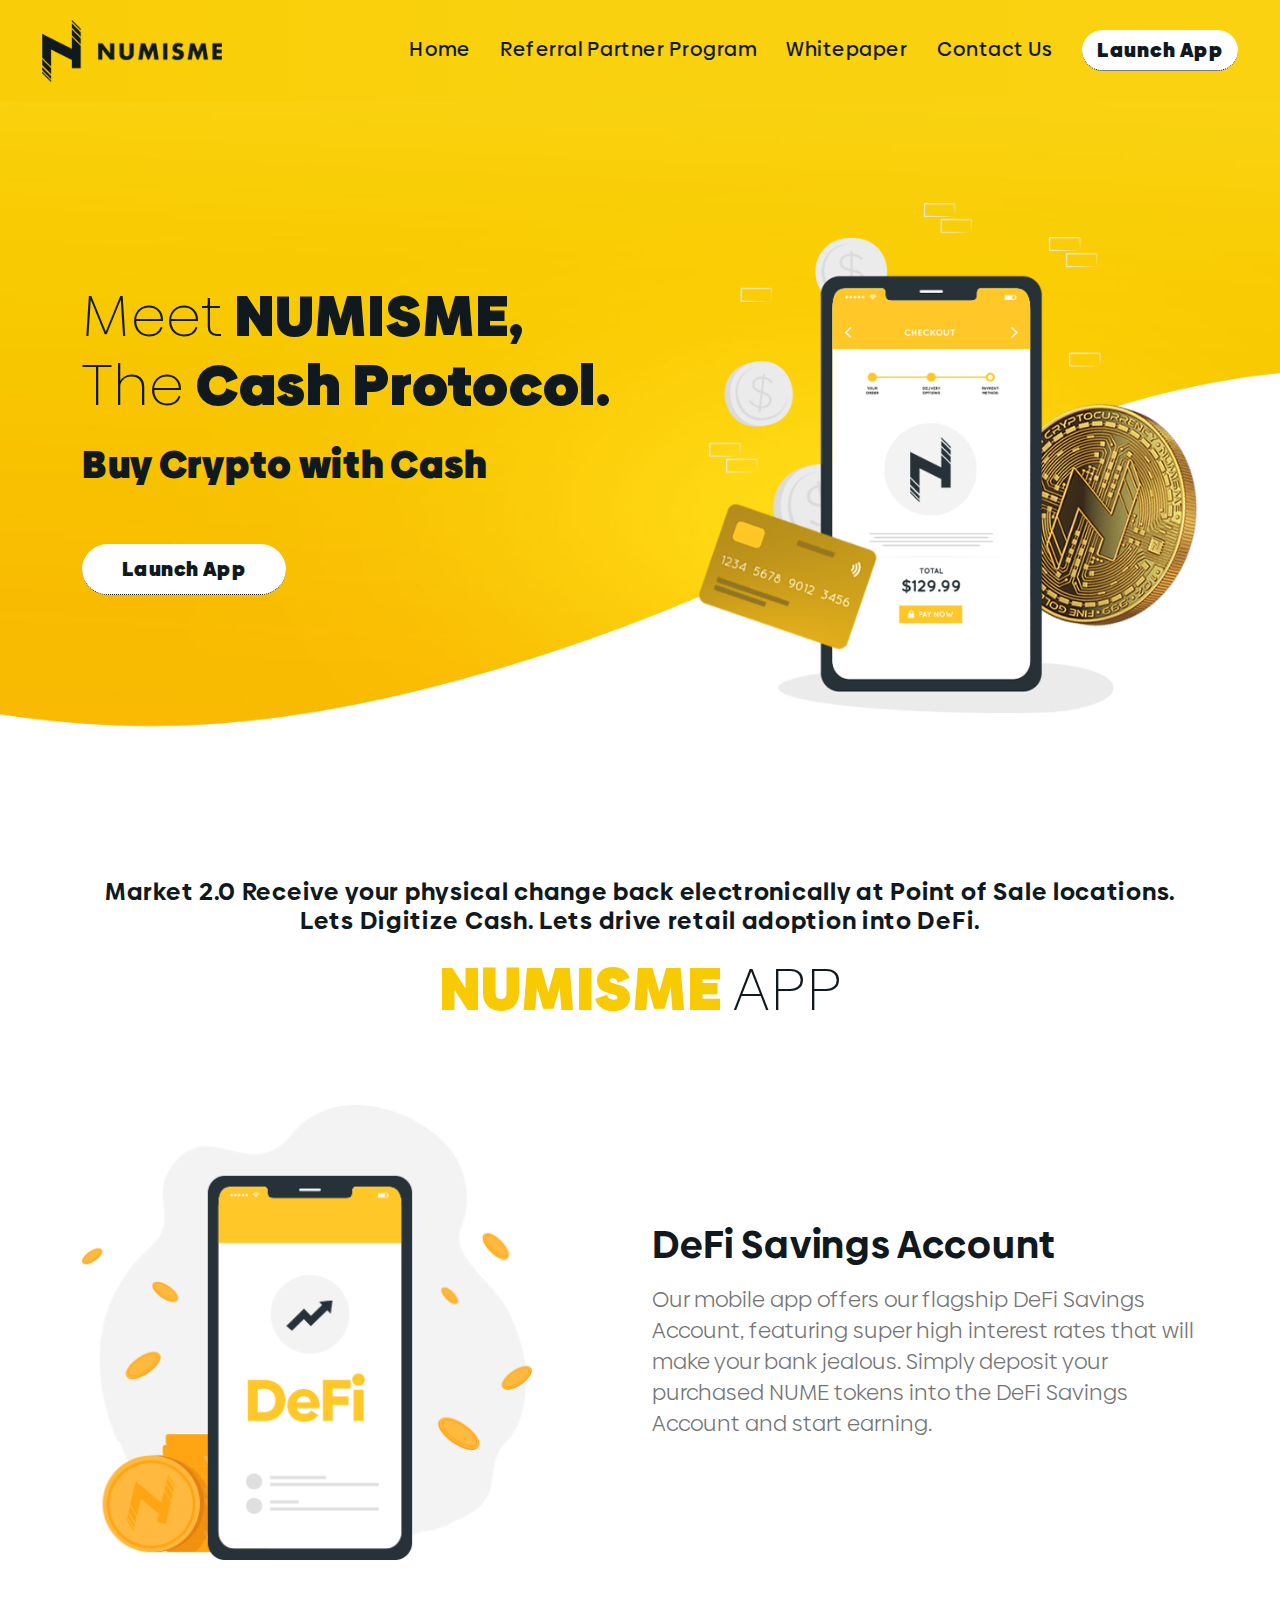
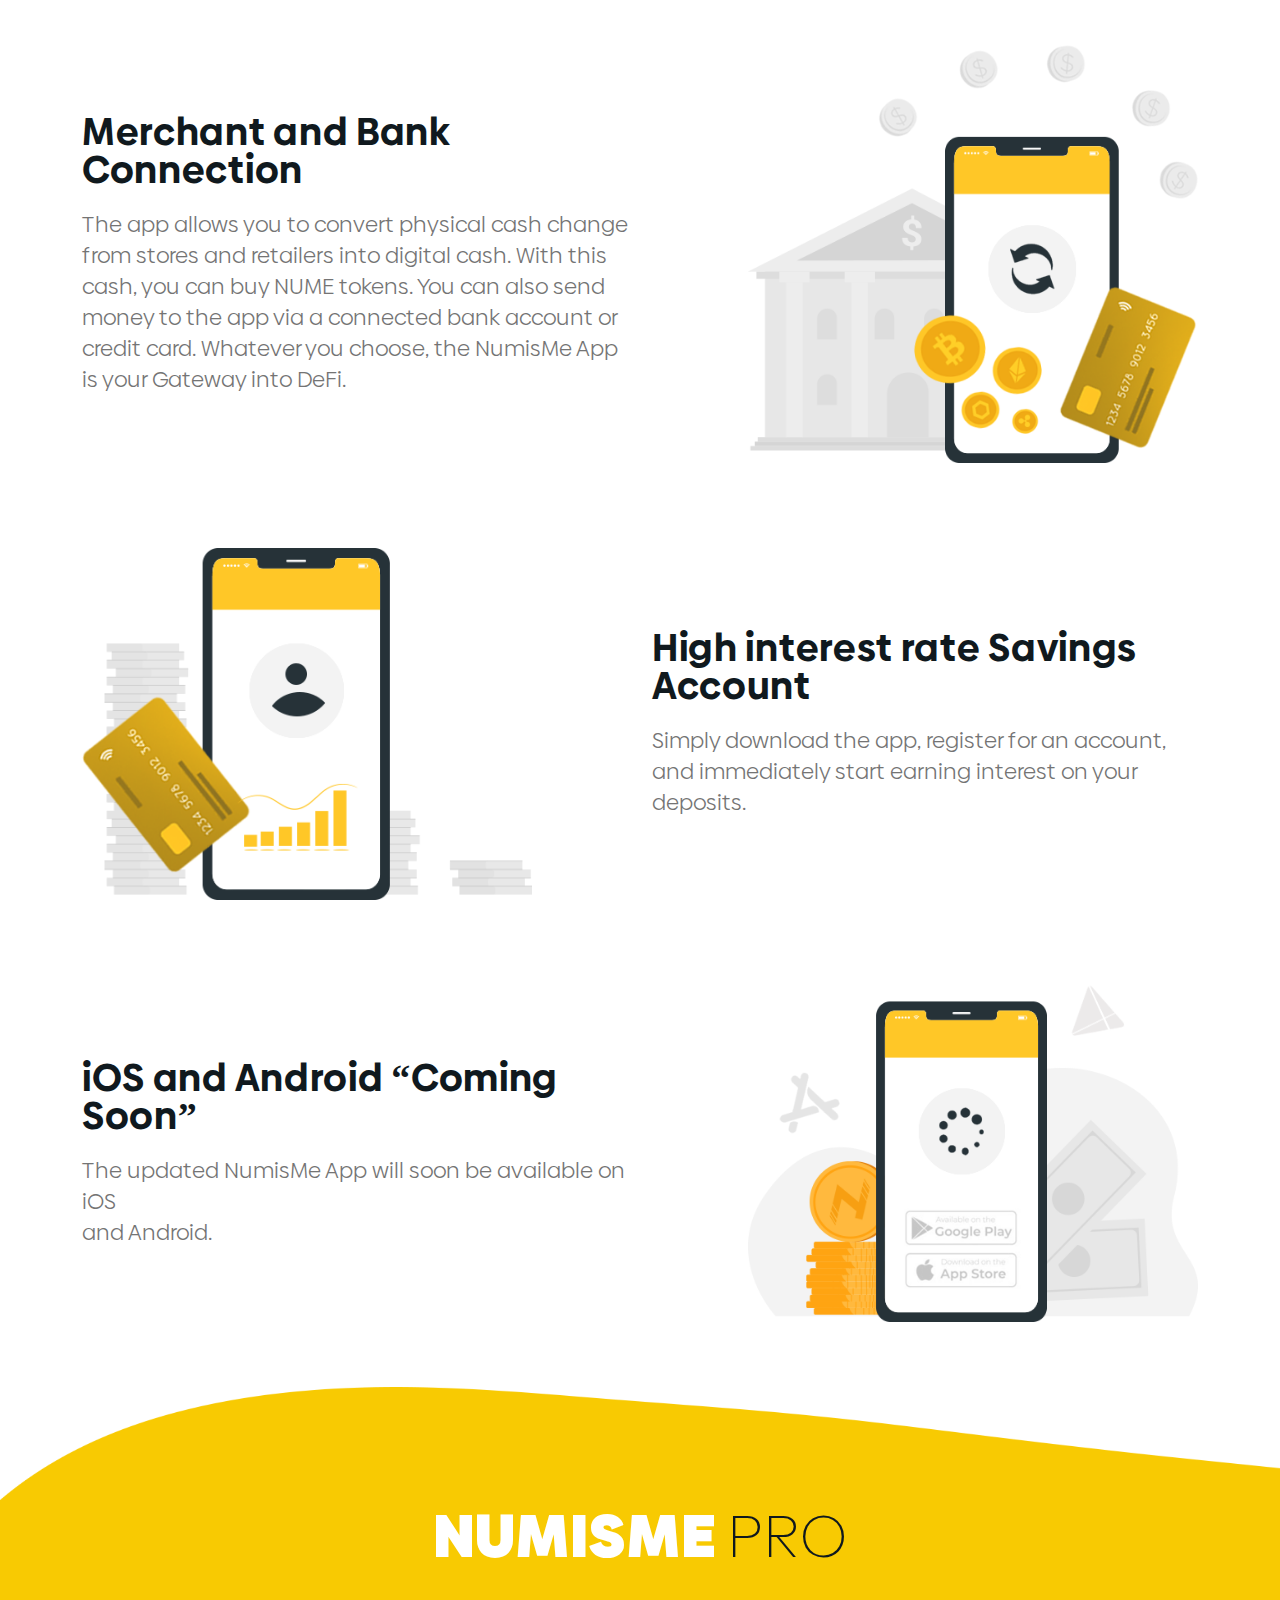
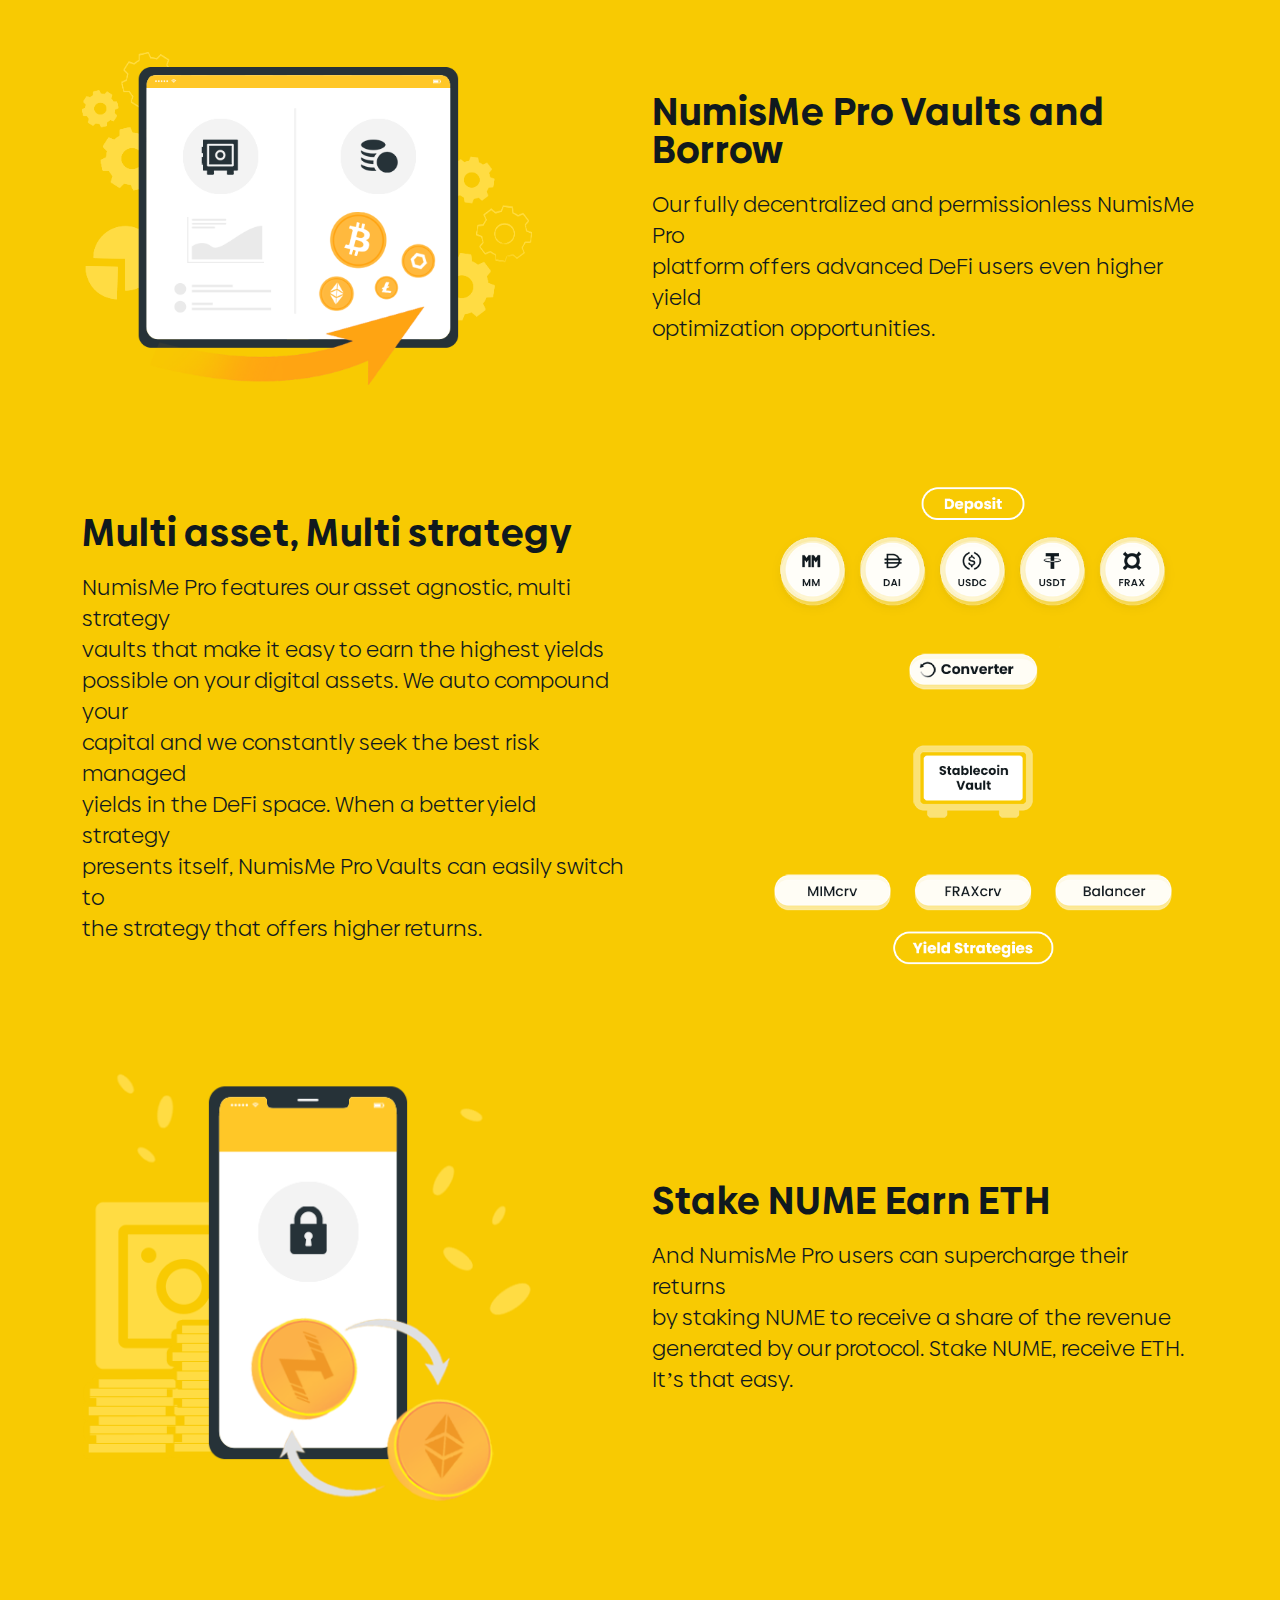
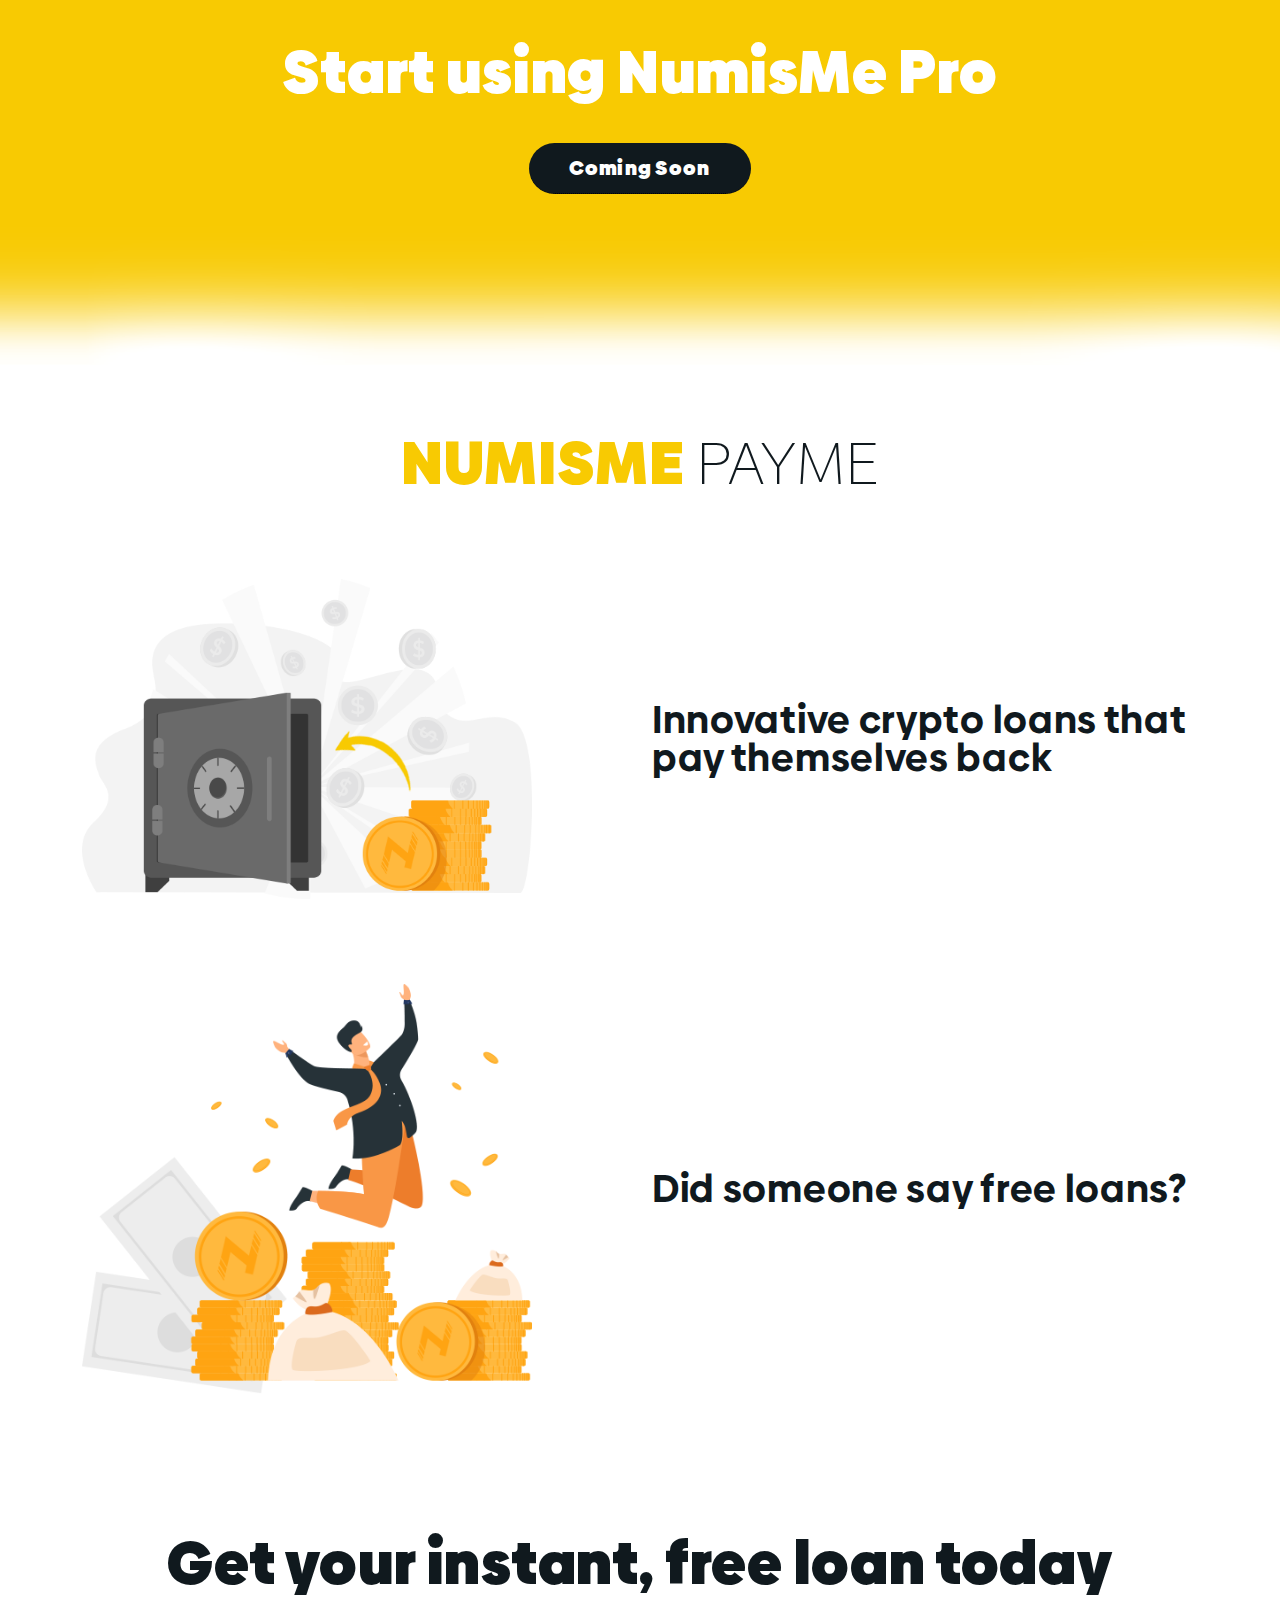
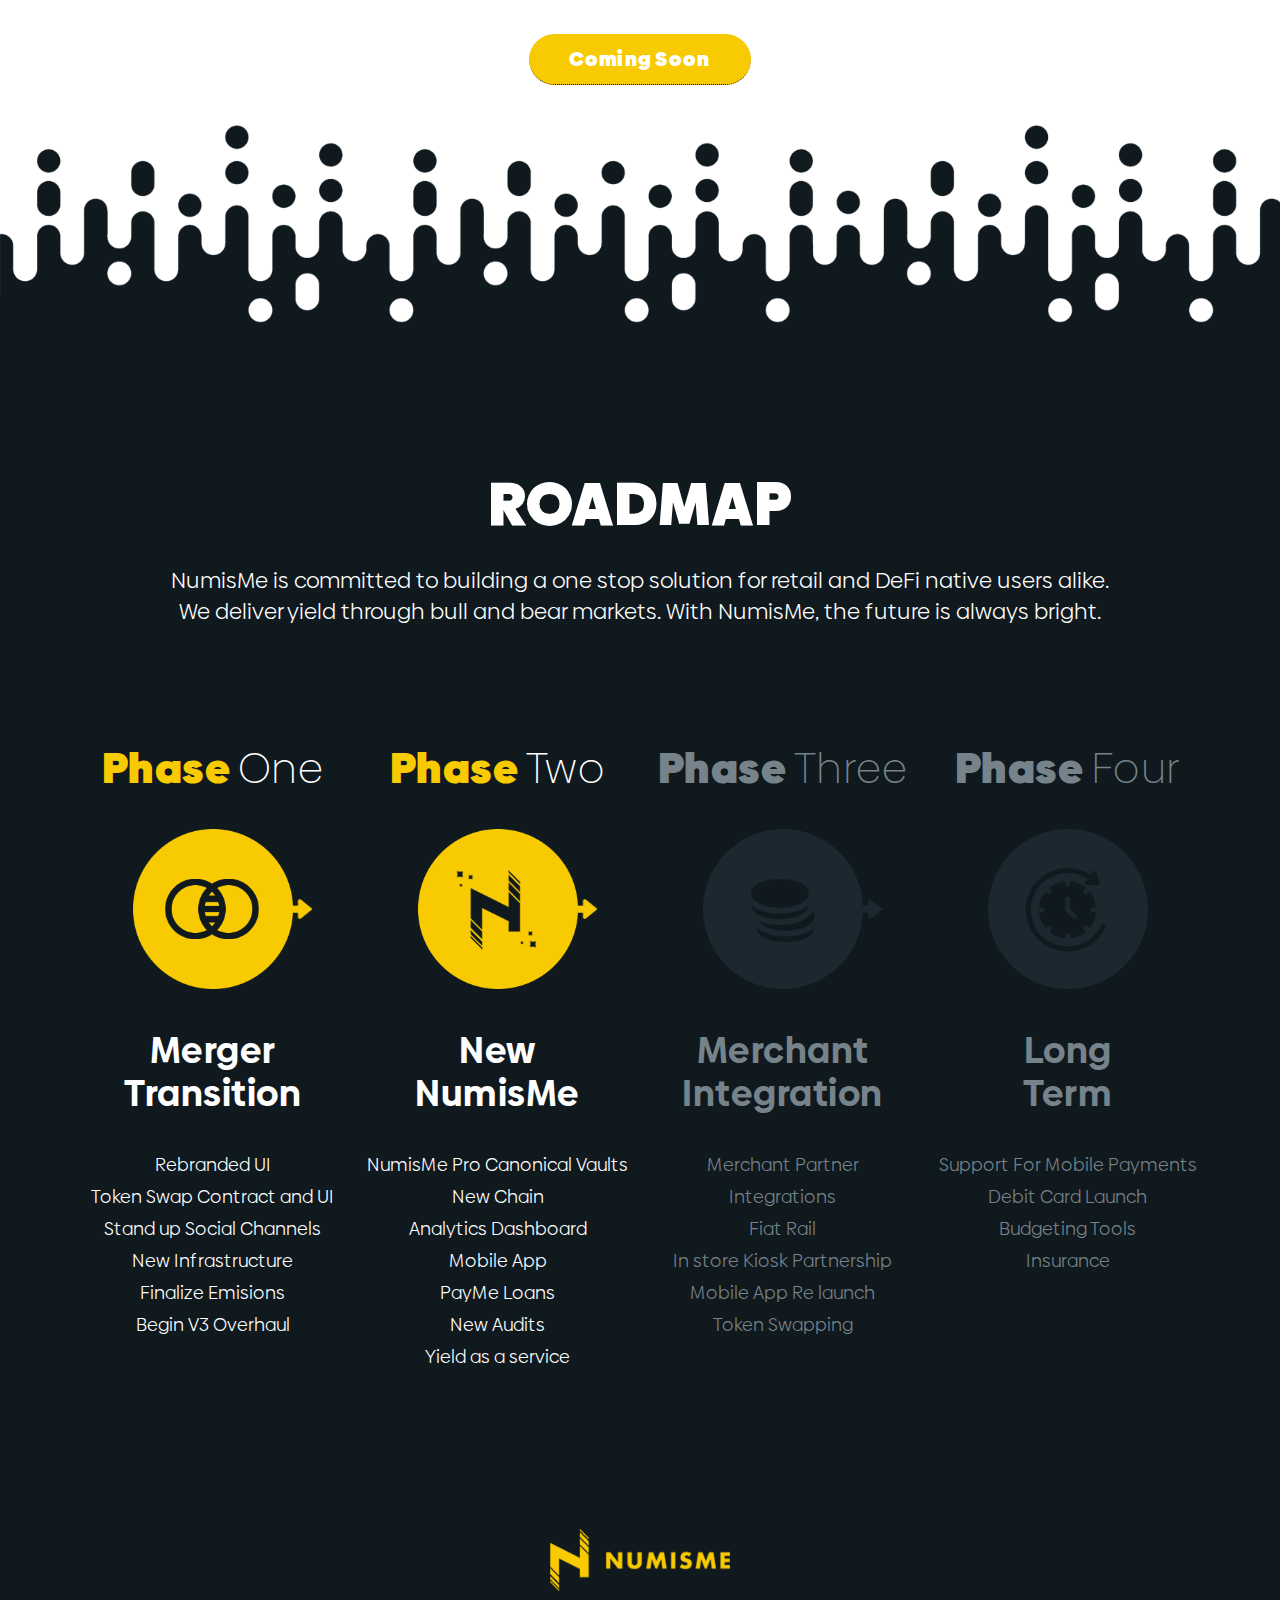
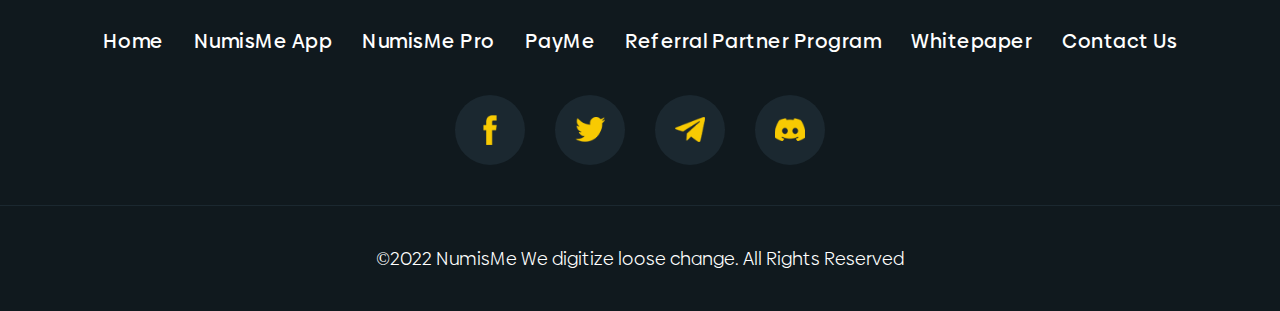
<file: index.html>
<!DOCTYPE html>
<html lang="en-US">
<head>
    <title>Numisme</title>
    <!-- fav icon -->
    <link rel="icon" href="assets/images/favicon.png" type="image/gif/x-icon" />
    <!-- meta tag -->
    <meta charset="UTF-8" />
    <meta name="author" content="abc.com" />
    <meta name="viewport" content="width=device-width, initial-scale=1.0" />
    <meta http-equiv="X-UA-Compatible" content="ie=edge" />
    <!-- meta keywords -->
    <meta name="keywords" content="template, webdesign, html, css" />
    <meta name="robots" content="NOODP,index,follow" />
    <!-- biennale css -->
    <link rel="stylesheet" href="assets/fonts/biennale.css" />
    <!-- bootstrap css -->
    <link rel="stylesheet" href="assets/css/bootstrap.min.css" />
    <!-- main stylesheet -->
    <link rel="stylesheet" href="assets/css/style.css" />
    <!-- responsive stylesheet -->
    <link rel="stylesheet" href="assets/css/responsive.css" />
</head>
<body class="body">
    <header class="header_area">
        <div class="container-fluid">
            <div class="row">
                <!-- items -->
                <div class="col-xl-3 col-lg-12">
                    <div class="logo">
                        <a href="#"><img src="assets/images/logo.png" alt=""></a>

                        <div class="bar">
                            <span></span>
                            <span></span>
                            <span></span>
                        </div>
                    </div>
                </div>
                <!-- items -->

                <!-- items -->
                <div class="col-xl-9 show_menu">
                    <nav class="menu">
                        <ul>
                            <li><a class="scroll_js" href="#section-1">Home</a></li>
                            <li><a href="partner.html">Referral Partner Program</a></li>
                            <li><a target="_blank" href="assets/pdf/NUMISME_White_Paper.pdf">Whitepaper</a></li>
                            <li><a target="_blank" href="https://docs.google.com/forms/d/e/1FAIpQLScRuM7SdkREFLa7CMKVPW4yWOx9xLxSIKfpIFNX0NLuKXK7rw/viewform?usp=sf_link">Contact Us</a></li>
                            <li>
                                <a class="primary_button" href="https://app.numisme.io" target="_blank">
                                    Launch App
                                    <!-- <span class="tooltiptext"> 
                                        <b> NOTICE: </b><br />
                                        <div class="tooltipheader"> 
                                            In order to successfully swap for NUME tokens:
                                            <ol>
                                                <li> On app.uniswap.org, click on the <b>gear</b> settings icon </li>
                                                <li> Set your <b>Slippage</b> setting to <b>10 percent</b></li>
                                                <li> Continue swap for NUME tokens</li>
                                            </ol>
                                        </div>
                                    </span>-->
                                 </a>
                             </li>
                        </ul>
                    </nav>
                </div>
                <!-- items -->
            </div>
        </div>
    </header>

    <section class="crypto_area" id="section-1">
        <div class="container">
            <div class="row">
                <!-- items -->
                <div class="col-xl-6">
                    <div class="left_crypto_items">
                        <h1><span>Meet</span> NUMISME, <br><span>The</span> Cash Protocol.</h1>
                        <h3>Buy Crypto with Cash</h3>

                        <a class="primary_button" href="https://app.numisme.io/" target="_blank">Launch App</a>
                    </div>
                </div>
                <!-- items -->

                <!-- items -->
                <div class="col-xl-6">
                    <div class="right_crypto_items">
                        <img src="assets/images/coin-1.png" alt="">
                    </div>
                </div>
                <!-- items -->
            </div>
        </div>
    </section>

    <section class="app_area" id="section-2">
        <div class="container">
            <div class="row">
                <div class="col-12">
                    <div class="titles">
						<h4><b>Market 2.0 Receive your physical change back electronically at Point of Sale locations. <br />Lets Digitize Cash. Lets drive retail adoption into DeFi.</b></h4> <br />
						<h1>NUMISME <span>APP</span></h1>
                    </div>
                </div>
            </div>

            <div class="row align-items-center">
                <!-- items -->
                <div class="col-lg-6">
                    <div class="app_images text-start">
                        <img src="assets/images/app-1.png" alt="">
                    </div>
                </div>
                <!-- items -->

                <!-- items -->
                <div class="col-lg-6">
                    <div class="app_content">
                        <h2>DeFi Savings Account</h2>
                        <p>Our mobile app offers our flagship DeFi Savings <br>Account, featuring super high interest rates that will <br>make your bank jealous. Simply deposit your purchased NUME tokens into the DeFi Savings Account and start earning.</p>
                    </div>
                </div>
                <!-- items -->
            </div>

            <div class="row align-items-center order_items">
                <!-- items -->
                <div class="col-lg-6">
                    <div class="app_content">
                        <h2>Merchant and Bank Connection</h2>
                        <p>The app allows you to convert physical cash change <br>from stores and retailers into digital cash. With this cash, you can buy NUME tokens. You can also send money to the app via a connected bank account or credit card. Whatever you choose, the NumisMe App is your Gateway into DeFi.</p>
                    </div>
                </div>
                <!-- items -->

                <!-- items -->
                <div class="col-lg-6">
                    <div class="app_images text-end">
                        <img src="assets/images/app-2.png" alt="">
                    </div>
                </div>
                <!-- items -->
            </div>

            <div class="row align-items-center">
                <!-- items -->
                <div class="col-lg-6">
                    <div class="app_images text-start">
                        <img src="assets/images/app-3.png" alt="">
                    </div>
                </div>
                <!-- items -->

                <!-- items -->
                <div class="col-lg-6">
                    <div class="app_content">
                        <h2>High interest rate Savings Account</h2>
                        <p>Simply download the app, register for an account, <br>and immediately start earning interest on your <br> deposits. </p>
                    </div>
                </div>
                <!-- items -->
            </div>

            <div class="row align-items-center order_items">
                <!-- items -->
                <div class="col-lg-6">
                    <div class="app_content">
                        <h2>iOS and Android “Coming Soon”</h2>
                        <p>The updated NumisMe App will soon be available on iOS <br>and Android.</p>
                    </div>
                </div>
                <!-- items -->

                <!-- items -->
                <div class="col-lg-6">
                    <div class="app_images text-end">
                        <img src="assets/images/app-4.png" alt="">
                    </div>
                </div>
                <!-- items -->
            </div>
        </div>
    </section>

    <section class="pro_area" id="section-3">
        <div class="container">
            <div class="row">
                <div class="col-12">
                    <div class="titles">
                        <h1>NUMISME <span>PRO</span></h1>
                    </div>
                </div>
            </div>

            <div class="row align-items-center">
                <!-- items -->
                <div class="col-lg-6">
                    <div class="app_images text-start">
                        <img src="assets/images/pro-1.png" alt="">
                    </div>
                </div>
                <!-- items -->

                <!-- items -->
                <div class="col-lg-6">
                    <div class="app_content">
                        <h2>NumisMe Pro Vaults and Borrow</h2>
                        <p>Our fully decentralized and permissionless NumisMe Pro <br>platform offers advanced DeFi users even higher yield <br>optimization opportunities.</p>
                    </div>
                </div>
                <!-- items -->
            </div>

            <div class="row align-items-center order_items">
                <!-- items -->
                <div class="col-lg-6">
                    <div class="app_content">
                        <h2>Multi asset, Multi strategy</h2>
                        <p>NumisMe Pro features our asset agnostic, multi strategy <br>vaults that make it easy to earn the highest yields <br>possible on your digital assets. We auto compound your <br>capital and we constantly seek the best risk managed <br>yields in the DeFi space. When a better yield strategy <br>presents itself, NumisMe Pro Vaults can easily switch to <br>the strategy that offers higher returns.</p>
                    </div>
                </div>
                <!-- items -->

                <!-- items -->
                <div class="col-lg-6">
                    <div class="app_images text-end">
                        <img src="assets/images/gif1.gif" alt="">
                    </div>
                </div>
                <!-- items -->
            </div>

            <div class="row align-items-center">
                <!-- items -->
                <div class="col-lg-6">
                    <div class="app_images text-start">
                        <img src="assets/images/pro-2.png" alt="">
                    </div>
                </div>
                <!-- items -->

                <!-- items -->
                <div class="col-lg-6">
                    <div class="app_content">
                        <h2>Stake NUME Earn ETH</h2>
                        <p>And NumisMe Pro users can supercharge their returns <br>by staking NUME to receive a share of the revenue <br>generated by our protocol. Stake NUME, receive ETH. <br>It’s that easy.</p>
                    </div>
                </div>
                <!-- items -->
            </div>

            <div class="row">
                <div class="col-12">
                    <div class="pro_bottom_box titles">
                        <h1>Start using NumisMe Pro</h1>
                        <a class="primary_button" href="#">Coming Soon</a>
                    </div>
                </div>
            </div>
        </div>
    </section>

    <section class="borrow_area" id="section-4">
        <div class="container">
            <div class="row">
                <div class="col-12">
                    <div class="titles">
                        <h1>NUMISME <span>PayMe</span></h1>
                    </div>
                </div>
            </div>

            <div class="row align-items-center">
                <!-- items -->
                <div class="col-lg-6">
                    <div class="app_images text-start">
                        <img src="assets/images/r-1.png" alt="">
                    </div>
                </div>
                <!-- items -->

                <!-- items -->
                <div class="col-lg-6">
                    <div class="app_content">
                        <h2>Innovative crypto loans that pay themselves back</h2>
					</div>
                </div>
                <!-- items -->
            </div>

            <div class="row align-items-center">
                <!-- items -->
                <div class="col-lg-6">
                    <div class="app_images text-start">
                        <img src="assets/images/r-2.png" alt="">
                    </div>
                </div>
                <!-- items -->

                <!-- items -->
                <div class="col-lg-6">
                    <div class="app_content">
                        <h2>Did someone say free loans?</h2>
                    </div>
                </div>
                <!-- items -->
            </div>

            <div class="row">
                <div class="col-12">
                    <div class="borrow_bottom_box titles">
                        <h1>Get your instant, free loan today</h1>
                        <a class="primary_button" href="#">Coming Soon</a>
                    </div>
                </div>
            </div>
        </div>
    </section>

    <section class="coming_soon_area" id="section-5">
        <div class="container">
            <div class="row">
                <div class="col-12">
                    <div class="titles">
                        <h1>ROADMAP</h1>
                        <p>NumisMe is committed to building a one stop solution for retail and DeFi native users alike. <br>We deliver yield through bull and bear markets. With NumisMe, the future is always bright.</p>
                    </div>
                </div>
            </div>

            <div class="row">
                <!-- items -->
                <div class="col-xl-3 col-lg-4 col-md-6">
                    <div class="phase_items">
                        <div class="phase_title">
                            <h1>Phase <span>One</span></h1>
                        </div>

                        <div class="phase_img">
                            <img src="assets/images/icon-1.png" alt="">
                        </div>
                        
                        <div class="phase_discription">
                            <h3>Merger <br>Transition</h3>
                            <ul>
                                <li>Rebranded UI</li>
                                <li>Token Swap Contract and UI</li>
                                <li>Stand up Social Channels</li>
                                <li>New Infrastructure</li>
                                <li>Finalize Emisions</li>
                                <li>Begin V3 Overhaul</li>
                            </ul>
                        </div>
                    </div>
                </div>
                <!-- items -->

                <!-- items -->
                <div class="col-xl-3 col-lg-4 col-md-6">
                    <div class="phase_items">
                        <div class="phase_title">
                            <h1>Phase <span>Two</span></h1>
                        </div>

                        <div class="phase_img">
                            <img src="assets/images/icon-2.png" alt="">
                        </div>
                        
                        <div class="phase_discription">
                            <h3>New <br>NumisMe</h3>
                            <ul>
                                <li>NumisMe Pro Canonical Vaults</li>
                                <li>New Chain</li>
                                <li>Analytics Dashboard</li>
                                <li>Mobile App</li>
                                <li>PayMe Loans</li>
                                <li>New Audits</li>
                                <li>Yield as a service</li>
                            </ul>
                        </div>
                    </div>
                </div>
                <!-- items -->

                <!-- items -->
                <div class="col-xl-3 col-lg-4 col-md-6">
                    <div class="phase_items">
                        <div class="phase_title">
                            <h1>Phase <span>Three</span></h1>
                        </div>

                        <div class="phase_img">
                            <img src="assets/images/icon-3.png" alt="">
                        </div>
                        
                        <div class="phase_discription">
                            <h3>Merchant <br>Integration</h3>
                            <ul>
                                <li>Merchant Partner</li>
                                <li>Integrations</li>
                                <li>Fiat Rail</li>
                                <li>In store Kiosk Partnership</li>
                                <li>Mobile App Re launch</li>
                                <li>Token Swapping</li>
                            </ul>
                        </div>
                    </div>
                </div>
                <!-- items -->

                <!-- items -->
                <div class="col-xl-3 col-lg-4 col-md-6">
                    <div class="phase_items">
                        <div class="phase_title">
                             <h1>Phase <span>Four</span></h1>
                        </div>

                        <div class="phase_img">
                            <img src="assets/images/icon-4.png" alt="">
                        </div>
                        
                        <div class="phase_discription">
                            <h3>Long <br>Term</h3>
                            <ul>
                                <li>Support For Mobile Payments</li>
                                <li>Debit Card Launch</li>
                                <li>Budgeting Tools</li>
                                <li>Insurance</li>
                            </ul>
                        </div>
                    </div>
                </div>
                <!-- items -->
            </div>
        </div>
    </section>
    <footer class="footer_area">
        <div class="container">
            <div class="row">
                <div class="col-12">
                    <div class="footer_box">
                        <div class="footer_logo">
                            <a href="#"><img src="assets/images/f-logo.png" alt=""></a>
                        </div>

                        <div class="menu">
                            <ul>
                                <li><a class="scroll_js" href="#section-1">Home</a></li>
                                <li><a class="scroll_js" href="#section-2">NumisMe App</a></li>
                                <li><a class="scroll_js" href="#section-3">NumisMe Pro</a></li>
                                <li><a class="scroll_js" href="#section-4">PayMe</a></li>
                                <li><a href="partner.html">Referral Partner Program</a></li>
                                <li><a target="_blank" href="assets/pdf/NUMISME_White_Paper.pdf">Whitepaper</a></li>
                                <li><a target="_blank" href="https://docs.google.com/forms/d/e/1FAIpQLScRuM7SdkREFLa7CMKVPW4yWOx9xLxSIKfpIFNX0NLuKXK7rw/viewform?usp=sf_link">Contact Us</a></li>
                            </ul>
                        </div>

                        <div class="social">
                            <ul>
                                <li><a href="https://www.facebook.com/NUMISMEAPP/"><img src="assets/images/si-1.png" alt=""></a></li>
                                <li><a href="https://twitter.com/NUMISMEcoin"><img src="assets/images/si-2.png" alt=""></a></li>
                                <li><a href="https://t.me/NUMISME"><img src="assets/images/si-3.png" alt=""></a></li>
                                <li><a href="https://discord.gg/numisme"><img src="assets/images/si-4.png" alt=""></a></li>
                            </ul>
                        </div>
                    </div>
                </div>
            </div>
        </div>

        <div class="copy_right">
            <p>&copy;2022 NumisMe We digitize loose change. All Rights Reserved</p>
        </div>
    </footer>

    <!-- jquery js -->
    <script src="assets/js/jquery.min.js"></script>
    <!-- bootstrap js -->
    <script src="assets/js/bootstrap.min.js"></script>
    <!-- custom js -->
    <script src="assets/js/custom.js"></script>
</body>
</html>
</file>
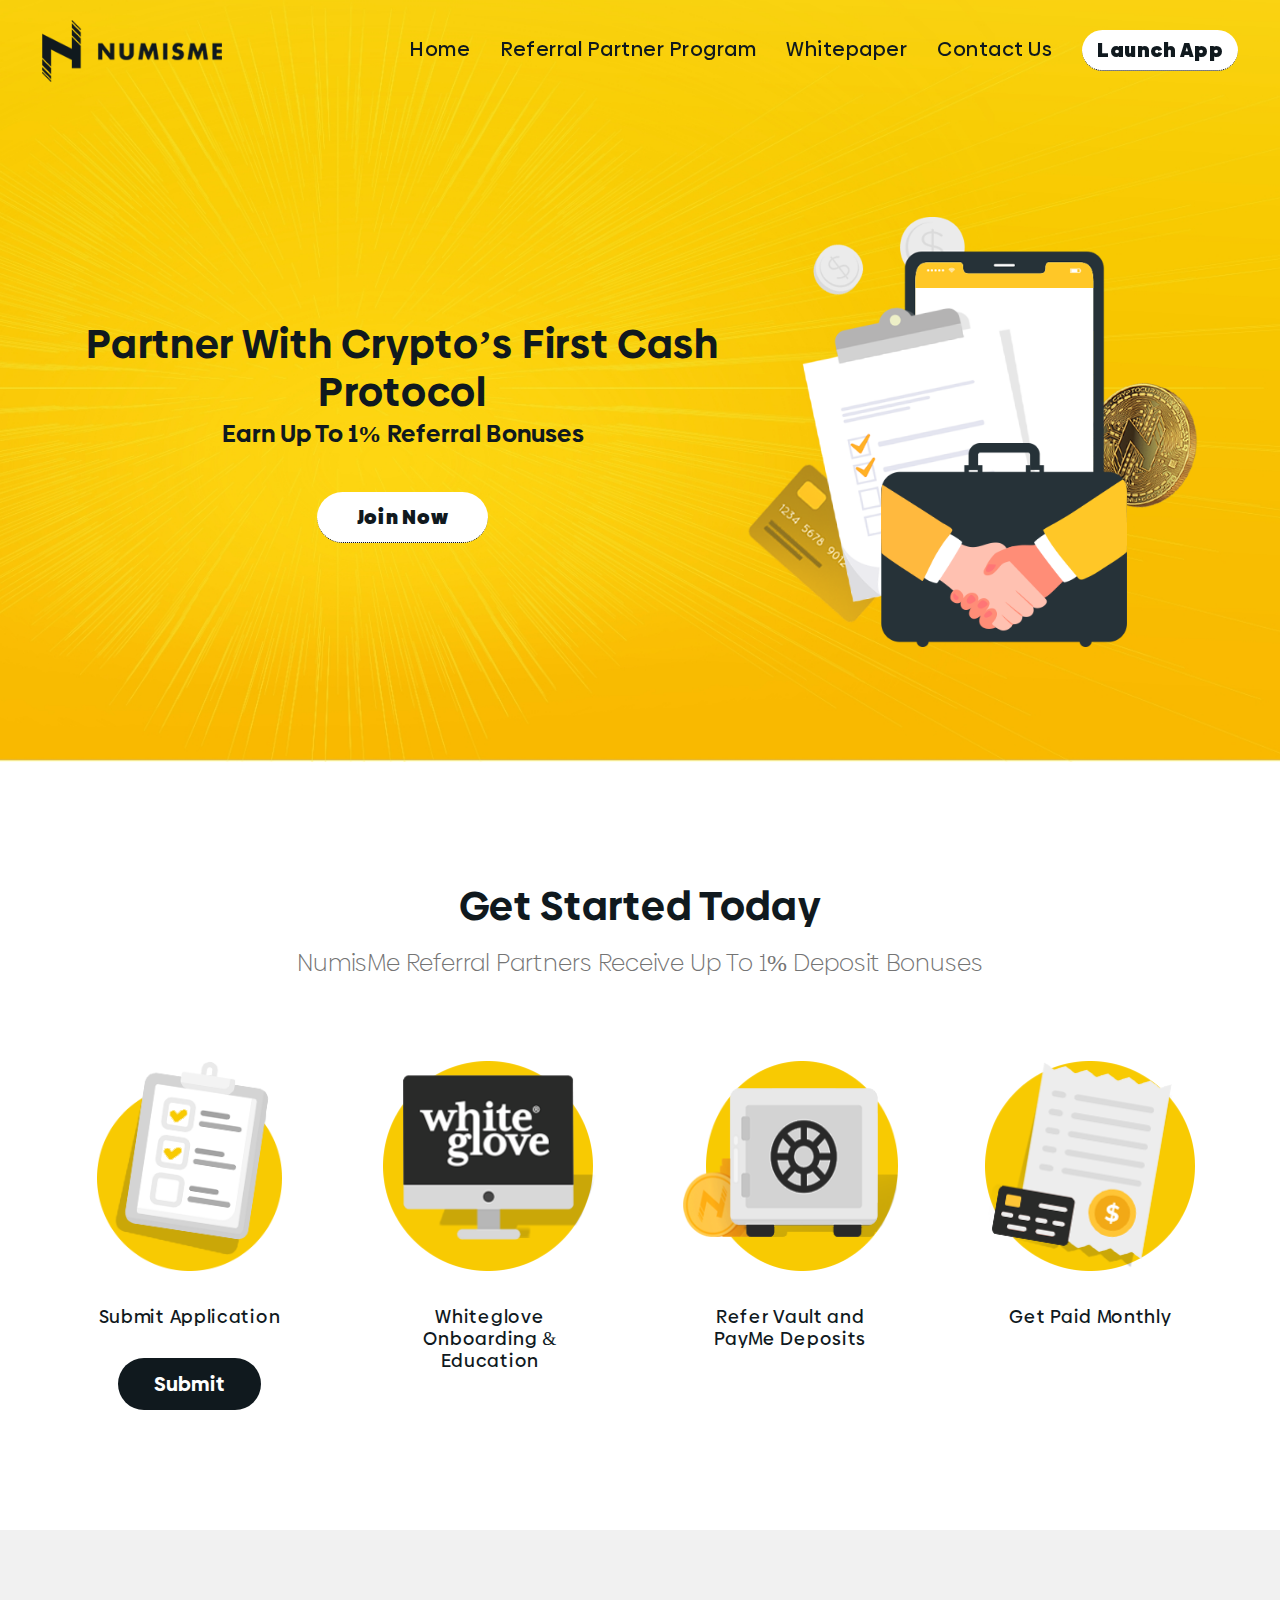
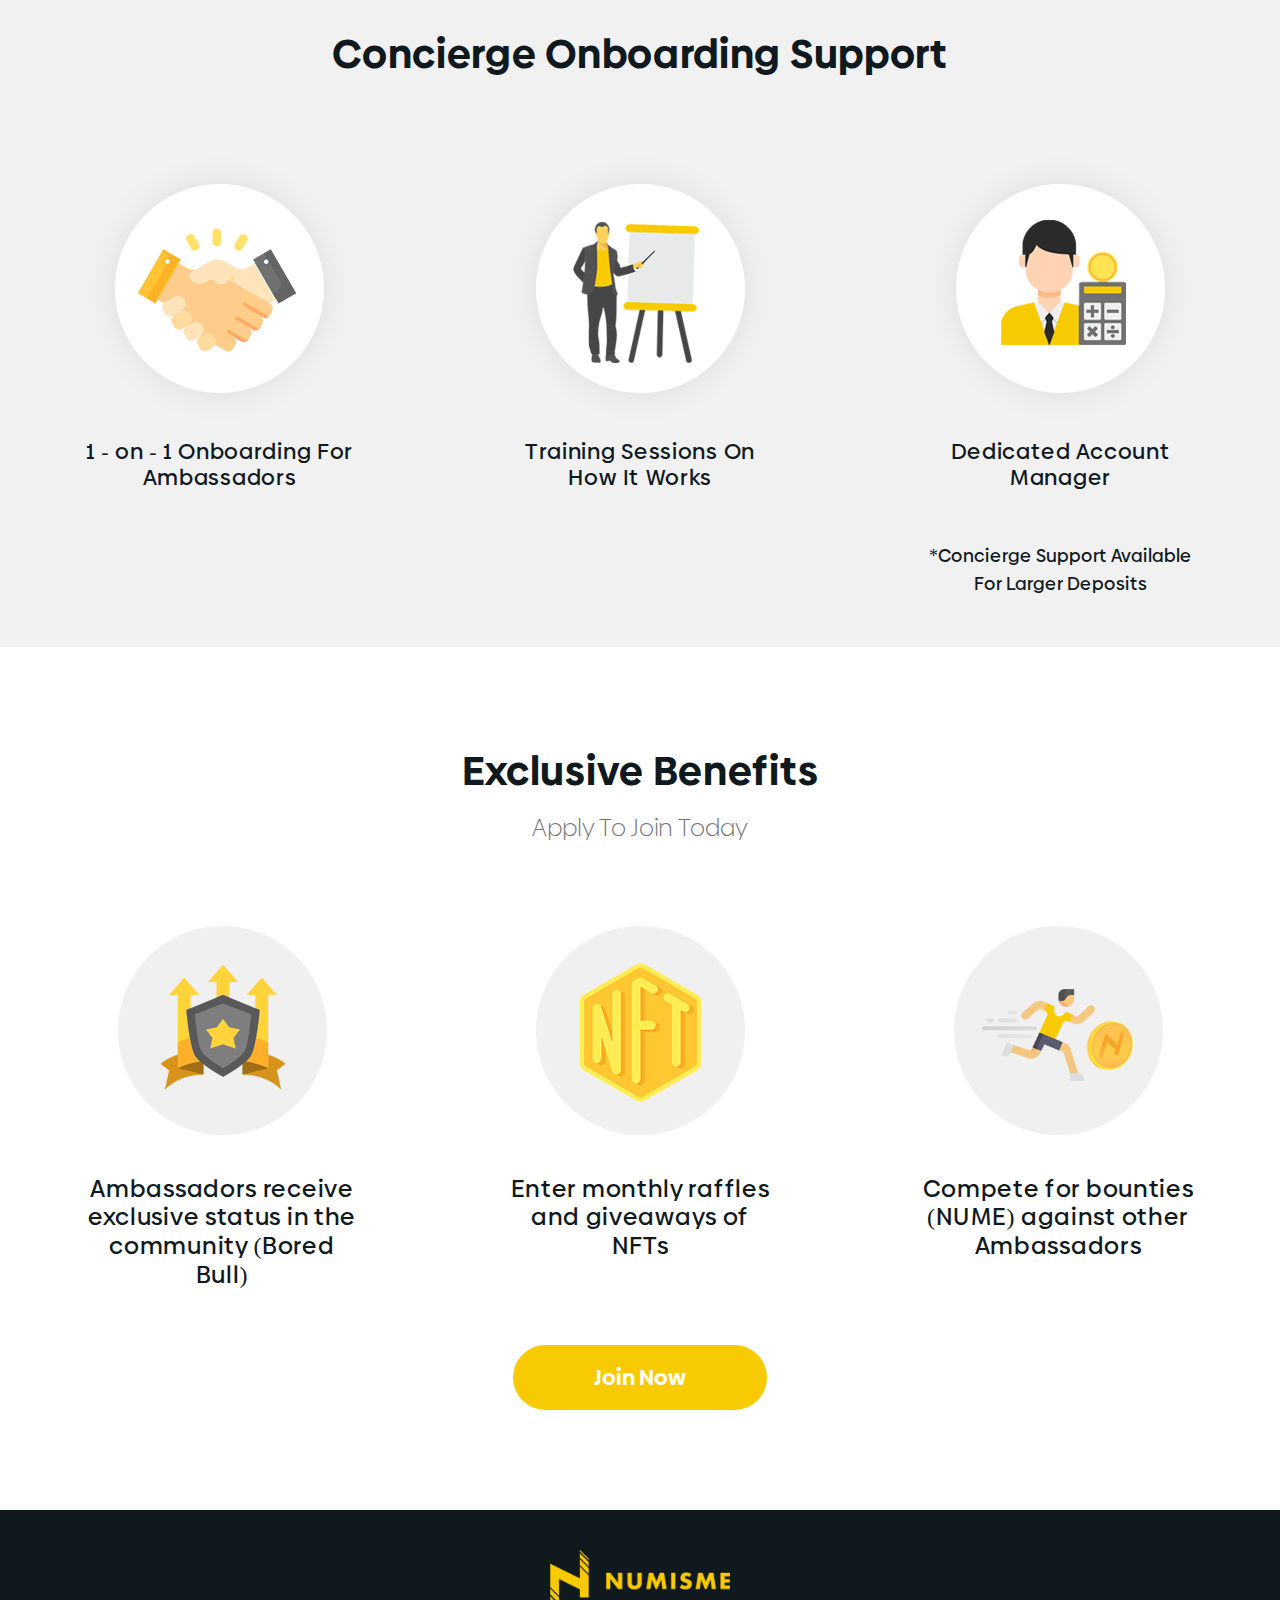
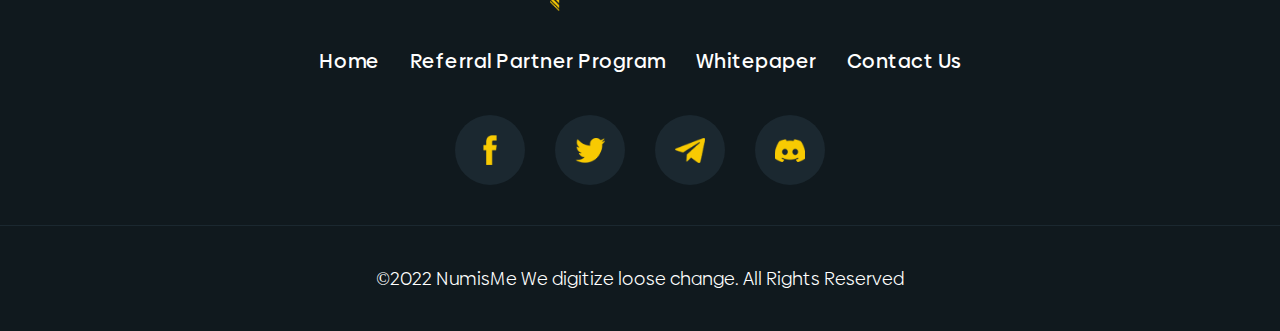
<file: partner.html>
<!DOCTYPE html>
<html lang="en-US">

<head>
    <title>Numisme</title>
    <!-- fav icon -->
    <link rel="icon" href="assets/images/favicon.png" type="image/gif/x-icon" />
    <!-- meta tag -->
    <meta charset="UTF-8" />
    <meta name="author" content="abc.com" />
    <meta name="viewport" content="width=device-width, initial-scale=1.0" />
    <meta http-equiv="X-UA-Compatible" content="ie=edge" />
    <!-- meta keywords -->
    <meta name="keywords" content="template, webdesign, html, css" />
    <meta name="robots" content="NOODP,index,follow" />
    <!-- biennale css -->
    <link rel="stylesheet" href="assets/fonts/biennale.css" />
    <!-- bootstrap css -->
    <link rel="stylesheet" href="assets/css/bootstrap.min.css" />
    <!-- main stylesheet -->
    <link rel="stylesheet" href="assets/css/style.css" />
    <!-- responsive stylesheet -->
    <link rel="stylesheet" href="assets/css/responsive.css" />
</head>

<body class="body">

    <div class="top_banner_area">

        <!-- Header Start -->
        <header class="header_area">
            <div class="container-fluid">
                <div class="row">
                    <!-- items -->
                    <div class="col-xl-3 col-lg-12">
                        <div class="logo">
                            <a href="#"><img src="assets/images/logo.png" alt=""></a>
                            <div class="bar">
                                <span></span>
                                <span></span>
                                <span></span>
                            </div>
                        </div>
                    </div>
                    <!-- items -->

                    <!-- items -->
                    <div class="col-xl-9 show_menu">
                        <nav class="menu">
                            <ul>
                                <li><a href="index.html">Home</a></li>
                                <li><a href="partner.html">Referral Partner Program</a></li>
                                <li><a target="_blank" href="assets/pdf/NUMISME_White_Paper.pdf">Whitepaper</a></li>
                                <li><a target="_blank" href="https://docs.google.com/forms/d/e/1FAIpQLScRuM7SdkREFLa7CMKVPW4yWOx9xLxSIKfpIFNX0NLuKXK7rw/viewform?usp=sf_link">Contact Us</a></li>
                        
                                <li><a class="primary_button" href="https://app.numisme.io" target="_blank">Launch
                                        App</a></li>
                            </ul>
                        </nav>
                    </div>
                    <!-- items -->
                </div>
            </div>
        </header>

        <!-- Banner-Section -->
        <section class="banner_section">
            <div class="container">
                <div class="row">
                    <div class="col-md-7">
                        <div class="banner_text">
                            <!-- <span class="top_title">NumisMe Ambassador Programme</span> -->
                            <h1>
                                Partner With Crypto’s First Cash Protocol
                                <!-- <span> — Pay With Physical Cash And Receive Change Back Electronically</span> -->
                            </h1>
                            <p>Earn Up To 1<span class="font_normal">%</span>  Referral Bonuses</p>
                            <a target="_blank" href="https://docs.google.com/forms/d/e/1FAIpQLSeR5-90l1_6RZsXHNsZaWYCy1nRN3aRljsjt8enRp40WpYONQ/viewform " class="primary_button">Join Now</a>
                        </div>
                    </div>
                    <div class="col-md-5">
                        <div class="banner_img">
                            <img src="assets/images/banner_img.png" alt="" srcset="">
                        </div>
                    </div>
                </div>
            </div>
        </section>

    </div>


    <!-- Get Started Start -->
    <section class="row_am get_start_section">
        <div class="container">
            <div class="section_title">
                <h2>Get Started Today</h2>
                <p>NumisMe Referral Partners Receive Up To 1<span class="font_normal">%</span> Deposit Bonuses</p>
            </div>
            <div class="start_panel">
                <div class="start_box">
                    <div class="icon">
                        <img src="assets/images/gst_01.png" alt="" srcset="">
                    </div>
                    <div class="text">
                        <h3>Submit Application </h3>
                        <a href="https://forms.gle/AbzJj4VS5WogBF266" class="btn">Submit</a>
                    </div>
                </div>
                <div class="start_box">
                    <div class="icon">
                        <img src="assets/images/gst_02.png" alt="" srcset="">
                    </div>
                    <div class="text">
                        <h3>Whiteglove Onboarding <span>&</span> Education</h3>
                    </div>
                </div>
                <div class="start_box">
                    <div class="icon">
                        <img src="assets/images/gst_03.png" alt="" srcset="">
                    </div>
                    <div class="text">
                        <h3>Refer Vault and PayMe Deposits</h3>
                    </div>
                </div>
                <div class="start_box">
                    <div class="icon">
                        <img src="assets/images/gst_04.png" alt="" srcset="">
                    </div>
                    <div class="text">
                        <h3>Get Paid Monthly</h3>
                    </div>
                </div>
            </div>
        </div>
    </section>

    <!-- Support Section Start -->
    <section class="row_am support_section">
        <div class="container">
            <div class="section_title">
                <h2>Concierge Onboarding Support</h2>
            </div>
            <div class="support_panel">
                <div class="support_box">
                    <div class="icon">
                        <img src="assets/images/support_01.png" alt="" srcset="">
                    </div>
                    <div class="text">
                        <h3>1 <span>-</span> on <span>-</span> 1 Onboarding For Ambassadors</h3>
                    </div>
                </div>
                <div class="support_box">
                    <div class="icon">
                        <img src="assets/images/support_02.png" alt="" srcset="">
                    </div>
                    <div class="text">
                        <h3>Training Sessions On How It Works</h3>
                    </div>
                </div>
                <div class="support_box">
                    <div class="icon">
                        <img src="assets/images/support_03.png" alt="" srcset="">
                    </div>
                    <div class="text">
                        <h3>Dedicated Account Manager</h3>
                        <p><span class="font_normal">*</span>Concierge Support Available For Larger Deposits</p>
                    </div>
                </div>
            </div>
        </div>
    </section>

    <!-- Exclusive Benefits Section Start -->
    <section class="row_am benefits_section">
        <div class="container">
            <div class="section_title">
                <h2>Exclusive Benefits</h2>
                <p>Apply To Join Today</p>
            </div>
            <div class="benefits_panel">
                <div class="benefits_box">
                    <div class="icon">
                        <img src="assets/images/benefits_01.png" alt="" srcset="">
                    </div>
                    <div class="text">
                        <h3>Ambassadors receive exclusive status in the community <span class="font_normal">(</span>Bored Bull<span class="font_normal">)</span></h3>
                    </div>
                </div>
                <div class="benefits_box">
                    <div class="icon">
                        <img src="assets/images/benefits_02.png" alt="" srcset="">
                    </div>
                    <div class="text">
                        <h3>Enter monthly raffles and giveaways of NFTs</h3>
                    </div>
                </div>
                <div class="benefits_box">
                    <div class="icon">
                        <img src="assets/images/benefits_03.png" alt="" srcset="">
                    </div>
                    <div class="text">
                        <h3>Compete for bounties <span class="font_normal">(</span>NUME<span class="font_normal">)</span> against other Ambassadors</h3>
                    </div>
                </div>
            </div>
            <div class="join_now"><a target="_blank" href="https://docs.google.com/forms/d/e/1FAIpQLSeR5-90l1_6RZsXHNsZaWYCy1nRN3aRljsjt8enRp40WpYONQ/viewform" class="btn">Join Now</a></div>
        </div>
    </section>

    <!-- Bored Bull Section Start -->
    <!-- <section class="row_am bull_section">
        <div class="container">
            <div class="section_title">
                <h2>NumisMe “Bored Bull” <br> Ambassador Programme</h2>
                <p>The ambassador<span class="font_normal">'</span>s primary roles are to promote and grow NumisMe. </p>
            </div>
            <div class="bull_panel">
                <div class="bull_block">
                    <div class="panel_img">
                        <img src="assets/images/promote.png" alt="" srcset="">
                    </div>
                    <div class="panel_text">
                        <h3>Promote</h3>
                        <p>If you are an influencer or a marketing agency we would love to hear from you <span class="font_normal">!</span> </p>
                        <p> Apply for our ambassador programme and let us know how you plan to promote NumisMe.</p>
                    </div>
                </div>
                <div class="bull_block revearce_block">
                    <div class="panel_img">
                        <img src="assets/images/grow.png" alt="" srcset="">
                    </div>
                    <div class="panel_text">
                        <h3>Grow</h3>
                        <p>Can you help NumisMe connect with high net worth individuals, companies, or project
                            treasuries? </p>
                        <p>Receive NUME for referring TVL to NumisMe </p>
                    </div>
                </div>
                <div class="bull_block">
                    <div class="panel_img">
                        <img src="assets/images/apply.png" alt="" srcset="">
                    </div>
                    <div class="panel_text">
                        <h3>Who can apply?</h3>
                        <ul>
                            <li>
                                <p><span class="font_normal">-</span> Influencers</p>
                            </li>
                            <li>
                                <p><span class="font_normal">-</span> Individuals with established crypto relationships</p>
                            </li>
                            <li>
                                <p><span class="font_normal">-</span> Companies<span class="font_normal">/</span>Protocols<span class="font_normal">/</span> Projects</p>
                            </li>
                            <li>
                                <p><span class="font_normal">-</span> DeFi enthusiasts</p>
                            </li>
                        </ul>
                    </div>
                </div>
            </div>
        </div>
    </section> -->

    <!-- Process-Section-Start -->
    <!-- <section class="row_am process_section">
        <div class="container">
            <div class="section_title">
                <h2>Process for applying</h2>
            </div>
            <div class="process_panel">
                <div class="process_box">
                    <div class="icon">
                        <img src="assets/images/process_01.png" alt="" srcset="">
                    </div>
                    <div class="text">
                        <h3>Fill in the application form</h3>
                        <a href="https://forms.gle/AbzJj4VS5WogBF266" class="btn">Submit</a>
                    </div>
                </div>
                <div class="process_box">
                    <div class="icon">
                        <img src="assets/images/process_02.png" alt="" srcset="">
                    </div>
                    <div class="text">
                        <h3>Join <br> Discord</h3>
                        <a href="#" class="btn">Join</a>
                    </div>
                </div>
                <div class="process_box">
                    <div class="icon">
                        <img src="assets/images/process_03.png" alt="" srcset="">
                    </div>
                    <div class="text">
                        <h3>Enter “I want to be a Bored Bull” Discord channel</h3>
                    </div>
                </div>
                <div class="process_box">
                    <div class="icon">
                        <img src="assets/images/process_04.png" alt="" srcset="">
                    </div>
                    <div class="text">
                        <h3>Schedule onboarding session</h3>
                    </div>
                </div>
            </div>
        </div>
    </section> -->

    <!-- Footer-Css-Start -->
    <footer class="footer_area">
        <div class="container">
            <div class="row">
                <div class="col-12">
                    <div class="footer_box">
                        <div class="footer_logo">
                            <a href="#"><img src="assets/images/f-logo.png" alt=""></a>
                        </div>

                        <div class="menu">
                            <ul>
                                <li><a href="index.html">Home </a></li>
                                <li><a href="#">Referral Partner Program</a></li>
                                <li><a target="_blank" href="assets/pdf/NUMISME_White_Paper.pdf">Whitepaper</a></li>
                                <li><a target="_blank" href="https://docs.google.com/forms/d/e/1FAIpQLScRuM7SdkREFLa7CMKVPW4yWOx9xLxSIKfpIFNX0NLuKXK7rw/viewform?usp=sf_link">Contact Us</a></li>
                            </ul>
                        </div>

                        <div class="social">
                            <ul>
                                <li><a href="https://www.facebook.com/NUMISMEAPP/"><img src="assets/images/si-1.png"
                                            alt=""></a></li>
                                <li><a href="https://twitter.com/NUMISMEcoin"><img src="assets/images/si-2.png"
                                            alt=""></a></li>
                                <li><a href="https://t.me/NUMISME"><img src="assets/images/si-3.png" alt=""></a></li>
                                <li><a href="https://discord.gg/numisme"><img src="assets/images/si-4.png" alt=""></a>
                                </li>
                            </ul>
                        </div>
                    </div>
                </div>
            </div>
        </div>

        <div class="copy_right">
            <p>&copy;2022 NumisMe We digitize loose change. All Rights Reserved</p>
        </div>
    </footer>

    <!-- jquery js -->
    <script src="assets/js/jquery.min.js"></script>
    <!-- bootstrap js -->
    <script src="assets/js/bootstrap.min.js"></script>
    <!-- custom js -->
    <script src="assets/js/custom.js"></script>
</body>

</html>
</file>
<file: assets/fonts/biennale.css>
@font-face {
    font-family: 'FONTSPRING DEMO - Biennale';
    src: url('FONTSPRINGDEMO-BiennaleBlackRegular.woff2') format('woff2'),
    url('FONTSPRINGDEMO-BiennaleBlackRegular.woff') format('woff');
    font-weight: 900;
    font-style: normal;
    font-display: swap;
}

@font-face {
    font-family: 'FONTSPRING DEMO - Biennale Bold It';
    src: url('FONTSPRINGDEMO-BiennaleBoldItRegular.woff2') format('woff2'),
    url('FONTSPRINGDEMO-BiennaleBoldItRegular.woff') format('woff');
    font-weight: bold;
    font-style: italic;
    font-display: swap;
}

@font-face {
    font-family: 'FONTSPRING DEMO - Biennale';
    src: url('FONTSPRINGDEMO-BiennaleLightRegular.woff2') format('woff2'),
    url('FONTSPRINGDEMO-BiennaleLightRegular.woff') format('woff');
    font-weight: 300;
    font-style: normal;
    font-display: swap;
}

@font-face {
    font-family: 'FONTSPRING DEMO - Biennale Light It';
    src: url('FONTSPRINGDEMO-BiennaleLightItRegular.woff2') format('woff2'),
    url('FONTSPRINGDEMO-BiennaleLightItRegular.woff') format('woff');
    font-weight: 300;
    font-style: italic;
    font-display: swap;
}

@font-face {
    font-family: 'FONTSPRING DEMO - Biennale Black It';
    src: url('FONTSPRINGDEMO-BiennaleBlackItRegular.woff2') format('woff2'),
    url('FONTSPRINGDEMO-BiennaleBlackItRegular.woff') format('woff');
    font-weight: 900;
    font-style: italic;
    font-display: swap;
}

@font-face {
    font-family: 'FONTSPRING DEMO - Biennale';
    src: url('FONTSPRINGDEMO-BiennaleMediumRegular.woff2') format('woff2'),
    url('FONTSPRINGDEMO-BiennaleMediumRegular.woff') format('woff');
    font-weight: 500;
    font-style: normal;
    font-display: swap;
}

@font-face {
    font-family: 'FONTSPRING DEMO - Biennale Heavy It';
    src: url('FONTSPRINGDEMO-BiennaleHeavyItRegular.woff2') format('woff2'),
    url('FONTSPRINGDEMO-BiennaleHeavyItRegular.woff') format('woff');
    font-weight: 900;
    font-style: italic;
    font-display: swap;
}

@font-face {
    font-family: 'FONTSPRING DEMO - Biennale Book It';
    src: url('FONTSPRINGDEMO-BiennaleBookItRegular.woff2') format('woff2'),
    url('FONTSPRINGDEMO-BiennaleBookItRegular.woff') format('woff');
    font-weight: normal;
    font-style: italic;
    font-display: swap;
}

@font-face {
    font-family: 'FONTSPRING DEMO - Biennale Medium It';
    src: url('FONTSPRINGDEMO-BiennaleMediumItRegular.woff2') format('woff2'),
    url('FONTSPRINGDEMO-BiennaleMediumItRegular.woff') format('woff');
    font-weight: 500;
    font-style: italic;
    font-display: swap;
}

@font-face {
    font-family: 'FONTSPRING DEMO - Biennale';
    src: url('FONTSPRINGDEMO-BiennaleHeavyRegular.woff2') format('woff2'),
    url('FONTSPRINGDEMO-BiennaleHeavyRegular.woff') format('woff');
    font-weight: 900;
    font-style: normal;
    font-display: swap;
}

@font-face {
    font-family: 'FONTSPRING DEMO - Biennale Hair';
    src: url('FONTSPRINGDEMO-BiennaleHairRegular.woff2') format('woff2'),
    url('FONTSPRINGDEMO-BiennaleHairRegular.woff') format('woff');
    font-weight: 100;
    font-style: normal;
    font-display: swap;
}

@font-face {
    font-family: 'FONTSPRING DEMO - Biennale Hair It';
    src: url('FONTSPRINGDEMO-BiennaleHairItRegular.woff2') format('woff2'),
    url('FONTSPRINGDEMO-BiennaleHairItRegular.woff') format('woff');
    font-weight: 100;
    font-style: italic;
    font-display: swap;
}

@font-face {
    font-family: 'FONTSPRING DEMO - Biennale';
    src: url('FONTSPRINGDEMO-BiennaleRegular.woff2') format('woff2'),
    url('FONTSPRINGDEMO-BiennaleRegular.woff') format('woff');
    font-weight: normal;
    font-style: normal;
    font-display: swap;
}

@font-face {
    font-family: 'FONTSPRING DEMO - Biennale';
    src: url('FONTSPRINGDEMO-BiennaleBoldRegular.woff2') format('woff2'),
    url('FONTSPRINGDEMO-BiennaleBoldRegular.woff') format('woff');
    font-weight: bold;
    font-style: normal;
    font-display: swap;
}

@font-face {
    font-family: 'FONTSPRING DEMO - Biennale Book';
    src: url('FONTSPRINGDEMO-BiennaleBookRegular.woff2') format('woff2'),
    url('FONTSPRINGDEMO-BiennaleBookRegular.woff') format('woff');
    font-weight: normal;
    font-style: normal;
    font-display: swap;
}

@font-face {
    font-family: 'FONTSPRING DEMO - Biennale Ultra';
    src: url('FONTSPRINGDEMO-BiennaleUltraLightRegular.woff2') format('woff2'),
    url('FONTSPRINGDEMO-BiennaleUltraLightRegular.woff') format('woff');
    font-weight: 200;
    font-style: normal;
    font-display: swap;
}

@font-face {
    font-family: 'FONTSPRING DEMO - Biennale';
    src: url('FONTSPRINGDEMO-BiennaleSemiBoldRegular.woff2') format('woff2'),
    url('FONTSPRINGDEMO-BiennaleSemiBoldRegular.woff') format('woff');
    font-weight: 600;
    font-style: normal;
    font-display: swap;
}

@font-face {
    font-family: 'FONTSPRING DEMO - Biennale UltraLight It';
    src: url('FONTSPRINGDEMO-BiennaleUltraLightItRegular.woff2') format('woff2'),
    url('FONTSPRINGDEMO-BiennaleUltraLightItRegular.woff') format('woff');
    font-weight: 200;
    font-style: italic;
    font-display: swap;
}

@font-face {
    font-family: 'FONTSPRING DEMO - Biennale It';
    src: url('FONTSPRINGDEMO-BiennaleItRegular.woff2') format('woff2'),
    url('FONTSPRINGDEMO-BiennaleItRegular.woff') format('woff');
    font-weight: normal;
    font-style: italic;
    font-display: swap;
}

@font-face {
    font-family: 'FONTSPRING DEMO - Biennale';
    src: url('FONTSPRINGDEMO-BiennaleThinRegular.woff2') format('woff2'),
    url('FONTSPRINGDEMO-BiennaleThinRegular.woff') format('woff');
    font-weight: 100;
    font-style: normal;
    font-display: swap;
}

@font-face {
    font-family: 'FONTSPRING DEMO - Biennale Thin It';
    src: url('FONTSPRINGDEMO-BiennaleThinItRegular.woff2') format('woff2'),
    url('FONTSPRINGDEMO-BiennaleThinItRegular.woff') format('woff');
    font-weight: 100;
    font-style: italic;
    font-display: swap;
}

@font-face {
    font-family: 'FONTSPRING DEMO - Biennale SemiBold It';
    src: url('FONTSPRINGDEMO-BiennaleSemiBoldItRegular.woff2') format('woff2'),
    url('FONTSPRINGDEMO-BiennaleSemiBoldItRegular.woff') format('woff');
    font-weight: 600;
    font-style: italic;
    font-display: swap;
}
</file>
<file: assets/css/style.css>
body {
    margin:0;
    padding: 0;
    color: #10191e;
    background: #FFFFFF;
    font-family: 'FONTSPRING DEMO - Biennale';
}
ul {
    list-style: none;
    margin: 0;
    padding: 0;
}
p,h1,h2,h3,h4,h5,h6{
    margin: 0;
    padding: 0;
}
h1,h2,h3,h4,h5,h6{
    letter-spacing: 0.7px;
}
a, a:hover {
    text-decoration: none;
}
button:focus, input:focus {
    outline: none !important;
}
/* Chrome, Safari, Edge, Opera */
input::-webkit-outer-spin-button,
input::-webkit-inner-spin-button {
  -webkit-appearance: none;
  margin: 0;
}
/* Firefox */
input[type=number] {
  -moz-appearance: textfield;
}

.header_area {
    padding: 20px 30px;
    position: sticky;
    top: 0;
    left: 0;
    width: 100%;
    z-index: 11;
    transition: 0.5s;
    background: transparent;
    background: linear-gradient(to right, #f9ce08, #f9d10e, #fad211);
}
.header_area.fixed_header {
    background: linear-gradient(to right, #f9ce08, #f9d10e, #fad211);
    box-shadow: 0px 0px 10px 10px #97979796;
    transition: 0.5s;
    padding: 7px 30px;
}

.header_area .row{
    align-items: center;
}

.logo{
    position: relative;
}
.logo a{
    display: inline-block;
}
.logo img, .footer_logo img{
    width: 180px;
    height: auto;
}
.bar{
    position: absolute;
    top: 50%;
    transform: translateY(-50%);
    right: 0;
    width: 40px;
    height: 28px;
    overflow: hidden;
    display: none;
    cursor: pointer;
}
.bar > span{
    background: #10191e;
    width: 100%;
    height: 5px;
    border-radius: 100px;
    position: absolute;
    right: 0;
}
.bar > span:first-child{
    top: 0;
}
.bar > span:last-child{
    bottom: 0;
    width: 50%;
}
.bar > span:nth-child(2){
    top: 50%;
    transform: translateY(-50%);
    width: 75%;
}

.menu ul {
    display: flex;
    flex-direction: row;
    align-items: center;
    justify-content: flex-end;
    margin-left: -15px;
    margin-right: -15px;
}
.menu ul li{
    padding-left: 15px;
    padding-right: 15px;
}
.menu ul li a{
    color: #10191e;
    font-family: 'FONTSPRING DEMO - Biennale';
    font-weight: 500;
    font-size: 20px;
    line-height: 1em;
    display: inline-block;
    letter-spacing: 0.5px;
    transition: 0.3s;
}
.menu ul li a:hover{
    color: #1731e3;
}

.menu ul li a.primary_button {
    font-weight: 900;
    padding: 10px 15px;
}
.primary_button {
    background: #FFF;
    color: #10191e !important;
    font-weight: 900;
    font-family: 'FONTSPRING DEMO - Biennale';
    font-size: 20px;
    padding: 10px 40px;
    border-radius: 200px;
    display: inline-block;
    letter-spacing: 0.3px;
    transition: 0.5s;
}
.primary_button:hover{
    background: #10191e;
    color: #FFFFFF !important;
}

.crypto_area {
    background: url('../images/bg-1.jpg');
    background-repeat: no-repeat;
    background-size: 100% 100%;
    padding-top: 100px;
    padding-bottom: 100px;
    position: relative;
    z-index: 1;
    overflow: hidden;
}
.crypto_area::after {
    background: url('../images/bg-2.png');
    background-repeat: no-repeat;
    background-size: 100% 100%;
    position: absolute;
    content: "";
    z-index: -1;
    left: 0;
    bottom: -260px;
    width: 100%;
    height: 700px;
}
.left_crypto_items {
    margin-top: 80px;
}
.left_crypto_items h1 {
    font-weight: 900;
    font-size: 58px;
    line-height: 1.2em;
}
.left_crypto_items h1 span{
    font-family: 'FONTSPRING DEMO - Biennale Ultra';
    font-weight: 200;
}
.left_crypto_items h3 {
    font-weight: 900;
    font-size: 38px;
    line-height: 1em;
    padding-top: 25px;
    padding-bottom: 60px;
}
.left_crypto_items a{}

.right_crypto_items{
    text-align: right;
}
.right_crypto_items img {
    width: 500px;
    height: auto;
}


.app_area{
    background: #FFFFFF;
    padding: 65px 0px;
}
.titles{
    text-align: center;
}
.titles h1 {
    color: #f8ca02;
    font-weight: 900;
    font-size: 60px;
    line-height: 1em;
    text-transform: uppercase;
}
.titles h1 span{
    color: #10191e;
    font-family: 'FONTSPRING DEMO - Biennale Ultra';
    font-weight: 200;
}
.titles p{
    font-family: 'FONTSPRING DEMO - Biennale Book';
    font-weight: 400;
    color: #FFFFFF;
    font-size: 22px;
    line-height: normal;
    margin-top: 30px;
}

.app_images img {
    width: 450px;
}


.app_content, .app_images{
    margin-top: 85px;
}
.app_content h2 {
    font-weight: 700;
    font-size: 38px;
    line-height: 1em;
}
.app_content p {
    font-family: 'FONTSPRING DEMO - Biennale Book';
    font-weight: 400;
    color: #747474;
    font-size: 22px;
    line-height: normal;
    padding-top: 20px;
}
.app_images p {
    font-family: 'FONTSPRING DEMO - Biennale Book';
    font-weight: 400;
    font-size: 64px;
    color: #282828;
    text-transform: uppercase;
    line-height: 1em;
}


.pro_area {
    padding: 120px 0px;
    position: relative;
    z-index: 1;
    background: #FFF url('../images/bg-3.png');
    background-repeat: no-repeat;
    background-size: cover;
}
.pro_area .titles h1{
    color: #FFF;
}

.pro_area .app_content p {
    color: #10191e;
}

.pro_bottom_box.titles{
    padding-top: 140px;
    position: relative;
    z-index: 11;
}
.pro_bottom_box.titles h1 {
    text-transform: none;
    margin-bottom: 40px;
}
.pro_bottom_box.titles a {
    color: #FFF !important;
    background: #10191e;
}
.pro_bottom_box.titles a:hover{
    background: #FFF;
    color: #10191e !important;
}
.borrow_bottom_box.titles a:hover{
    color: #FFF !important;
    background: #10191e;
}

.borrow_area{
    background: #FFF;
    padding-top: 120px;
    padding-bottom: 40px;
    position: relative;
    z-index: 1;
}
.borrow_area::after {
    background: #f8ca02 url('../images/bg-4.png');
    background-repeat: no-repeat;
    background-size: 100% 100%;
    position: absolute;
    content: "";
    z-index: -1;
    left: 0;
    top: -100px;
    width: 100%;
    height: 500px;
}
.borrow_bottom_box.titles{
    padding-top: 140px;
}
.borrow_bottom_box.titles h1 {
    text-transform: none;
    margin-bottom: 40px;
    color: #10191e;
}
.borrow_bottom_box.titles a {
    color: #FFF !important;
    background: #f8ca02;
}

.coming_soon_area {
    background: #FFFFFF url('../images/bg-5.png');
    background-repeat: no-repeat;
    background-size: 100% 100%;
    padding: 120px 0px;
    background-size: cover;
    background-position: 0% 0%;
    padding-top: 350px;
}
.coming_soon_area .titles h1, .coming_soon_area .titles h1 span{
    color: #FFFFFF;
}

.coming_soon_area .titles{
    padding-bottom: 80px;
}

.phase_items{
    margin-top: 40px;
}
.phase_title{
    text-align: center;
}
.phase_title h1{
    font-weight: 900;
    font-size: 42px;
    color: #f8ca02;
    line-height: 1em;
    letter-spacing: 0.5px;
}
.phase_title h1 span{
    color: #FFFFFF;
    font-family: 'FONTSPRING DEMO - Biennale Ultra';
    font-weight: 200;
}
.phase_img{
    text-align: center;
    position: relative;
    width: 160px;
    height: 160px;
    margin: 0 auto;
    margin-top: 40px;
    margin-bottom: 40px;
}
.phase_img::after {
    background: url('../images/arrow-1.png');
    background-repeat: no-repeat;
    background-size: 100% 100%;
    position: absolute;
    content: "";
    top: 50%;
    transform: translateY(-50%);
    right: -20px;
    width: 20px;
    height: 20px;
}
.coming_soon_area .col-xl-3:nth-child(3) .phase_items .phase_img::after{
    background: url('../images/arrow-2.png');
    background-repeat: no-repeat;
    background-size: 100% 100%;
}
.coming_soon_area .col-xl-3:nth-child(4) .phase_items .phase_img::after{
    display: none;
}
.phase_img img {
    width: 160px;
    height: 160px;
}
.phase_discription{
    text-align: center;
}
.phase_discription h3{
    font-family: 'FONTSPRING DEMO - Biennale';
    color: #FFF;
    font-weight: 700;
    font-size: 36px;
    line-height: 1.2em;
    letter-spacing: 0.5px;
}
.phase_discription ul{
    display: flex;
    flex-direction: column;
    align-items: center;
    justify-content: center;
    padding-top: 30px;
}
.phase_discription ul li {
    font-family: 'FONTSPRING DEMO - Biennale Book';
    font-weight: 400;
    font-size: 18px;
    color: #FFF;
    line-height: normal;
    margin-top: 7px;
}
.coming_soon_area .col-xl-3:nth-child(3) .phase_items .phase_title h1, .coming_soon_area .col-xl-3:nth-child(3) .phase_items .phase_title h1 span, .coming_soon_area .col-xl-3:nth-child(4) .phase_items .phase_title h1, .coming_soon_area .col-xl-3:nth-child(4) .phase_items .phase_title h1 span, .coming_soon_area .col-xl-3:nth-child(3) .phase_items .phase_discription ul li, .coming_soon_area .col-xl-3:nth-child(4) .phase_items .phase_discription ul li, .coming_soon_area .col-xl-3:nth-child(3) .phase_items .phase_discription h3, .coming_soon_area .col-xl-3:nth-child(4) .phase_items .phase_discription h3{
    color: #77838a;
}



.footer_area{
    background: #10191e;
    padding-top: 40px;
}

.footer_box{}
.footer_logo{
    text-align: center;
}
.footer_logo img{}

.footer_box > .menu {
    padding-top: 40px;
}
.footer_box > .menu ul{
    justify-content: center;
    margin-left: 0px;
    margin-right: 0px;
}
.footer_box > .menu ul li{}
.footer_box > .menu ul li a{
    color: #FFFFFF;
}

.social{
    padding-top: 40px;
}
.social ul{
    display: flex;
    flex-direction: row;
    align-items: center;
    justify-content: center;
}
.social ul li{
    padding-left: 15px;
    padding-right: 15px;
}
.footer_box > .menu ul li:first-child, .social ul li:first-child{
    padding-left: 0;
}
.footer_box > .menu ul li:last-child, .social ul li:last-child{
    padding-right: 0;
}
.footer_box > .menu ul li a:hover{
    color: #f8ca02;
}
.social ul li a {
    width: 70px;
    height: 70px;
    background: #1b2830;
    display: flex;
    align-items: center;
    justify-content: center;
    border-radius: 100%;
    transition: 0.3s;
}
.social ul li a:hover{
    background: #1b302c;
}
.social ul li a img {
    width: 30px;
    height: 30px;
    object-fit: contain;
}
.copy_right{
    padding: 40px 15px;
    margin-top: 40px;
    border-top: 1px solid #1b2830;
    text-align: center;
}
.copy_right p{
    font-family: 'FONTSPRING DEMO - Biennale Book';
    font-weight: 400;
    font-size: 18px;
    color: #FFF;
    line-height: normal;
}
.primary_button {
    position: relative;
    display: inline-block;
    border-bottom: 1px dotted black;
  }
  
  .primary_button .tooltiptext {
    visibility: hidden;
    width: 250px;
    background-color: black;
    color: #fff;
    text-align: left;
    border-radius: 6px;
    padding: 5px;
    font-size: 12px;
    font-weight: 300;
    /* Position the tooltip */
    position: absolute;
    z-index: 1;
    top: 100%;
    left: 50%;
    margin-left: -125px; 
  }
  
  .primary_button:hover .tooltiptext {
    visibility: visible;
  }
  
  .primary_button .tooltipheader {
    margin-top: 10px;
  }

  /* ------------Common-Css-Start--------- */

@media (min-width: 1400px) {
    .container, .container-lg, .container-md, .container-sm, .container-xl, .container-xxl {max-width: 1200px;}
}

img {max-width: 100%;}

.row_am {padding: 50px 0;}

.section_title {
    text-align: center;
    margin-bottom: 80px;
}

.section_title h2 {
    font-size: 65px;
    font-weight: 700;
    margin-bottom: 15px;
}

.section_title p {
    font-weight: 300;
    font-size: 30px;
    color: #747474;
}

.font_normal {
    font-family: 'poppinsregular';
}

/* --------Top-Section-Css-Start---------- */

.top_banner_area {
    background-image: url(../images/top_bg.jpg); 
    background-size: cover;
    background-position: center;
    background-repeat: no-repeat;
}

.top_banner_area .header_area {
    background-image: none;
}

.header_area.fixed_header {
    background: linear-gradient(to right, #f9ce08, #f9d10e, #fad211);
}

.banner_section {
    padding: 115px 0;
}

.banner_section .row {
    align-items: center;
}

.banner_section .banner_text .top_title {
    color: #10191E;
    font-size: 28px;
    display: block;
    margin-bottom: 15px;
    font-family: 'poppinsregular';
}

.banner_section .banner_text h1 {
    font-size: 65px;
    font-weight: 700;
}

.banner_section .banner_text h1 span {
    font-size: 48px;
    font-weight: 300;
}

.banner_section .banner_text  p {
    font-size: 35px;
    font-weight: 700;
    margin-bottom: 40px;
}


/* -----Get-Started-Section-Css-start---- */

.get_start_section {
    padding: 120px 0;
}

.get_start_section .start_panel {
    display: flex;
    justify-content: space-between;
    align-items: flex-start;
}

.get_start_section .start_panel .start_box {
    width: 215px;
    text-align: center;
}

.get_start_section .start_panel .start_box .icon {
    margin-bottom: 35px;
}

.get_start_section .start_panel .start_box .icon img {
    height: 210px;
}

.get_start_section .start_panel .start_box h3 {
    font-size: 24px;
    font-weight: 500;
    color: #10191E;
    padding: 0 15px;
}

.get_start_section .start_panel .start_box h3 span {
    font-family: 'poppinsregular';
}

.get_start_section .start_panel .start_box .btn {
    color: #fff;
    background-color: #10191E;
    margin-top: 30px;
    font-size: 20px;
    padding: 10px 35px;
    border-radius: 50px;
    font-weight: 700;
    display: inline-block;
}

.get_start_section .start_panel .start_box .btn:hover {
    background-color: #F8CA02;
}

/* --------Support-Section-Css-Start---------- */

.support_section {
    background-color: rgba(116, 116, 116, 0.10);
    padding: 100px 0 50px 0;
}

.support_section .support_panel {
    display: flex;
    align-items: flex-start;
    justify-content: space-between;
}

.support_section .support_box {
    width: 275px;
    text-align: center;
}

.support_section .support_box .icon {
    margin-bottom: 20px;
}

.support_section .support_box h3 {
    font-size: 22px;
    color: #10191E;
    font-weight: 500;
}

.support_section .support_box h3 span {
    font-family: 'poppinsregular';
}

.support_section .support_box .text p {
    font-size: 18px;
    color: #10191E;
    font-weight: 500;
    margin-top: 50px;
}



/* -----------------Benefits-Section-Css-Start------------------- */
.benefits_section {
    padding: 100px 0;
}

.benefits_section .benefits_panel {
    display: flex;
    align-items: flex-start;
    justify-content: space-between;
}

.benefits_section .benefits_box {
    width: 280px;
    text-align: center;
    margin-bottom: 55px;
}

.benefits_section .benefits_box .icon {
    margin-bottom: 40px;
}

.benefits_section .benefits_box h3 {
    font-size: 24px;
    color: #10191E;
    font-weight: 500;
}

.benefits_section .join_now {
    text-align: center;
}

.benefits_section .join_now .btn {
    font-size: 22px;
    font-weight: 700;
    background-color: #F8CA02;
    padding: 15px 80px;
    color: #fff;
    border-radius: 100px;
}

.benefits_section .join_now .btn:hover {
    background-color: #10191E;
}

/* ------------------Bull-Section-Start----------- */

.bull_section {
    background-color: #10191E;
    padding-top: 100px;
}

.bull_section .section_title {
    margin-bottom: 100px;
}

.bull_section .section_title h2 {
    color: #F8CA02;
}

.bull_section .section_title p {
    color: #fff;
}

.bull_section .bull_panel .bull_block {
    display: flex;
    justify-content: space-between;
    align-items: center;
    margin-bottom: 100px;
}

.bull_section .bull_panel .bull_block.revearce_block {
    flex-direction: row-reverse;
}

.bull_section .bull_panel .bull_block .panel_img {
    width: calc(45% - 20px);
}

.bull_section .bull_panel .bull_block .panel_text {
    width: calc(55% - 20px);
}

.bull_section .bull_panel .bull_block .panel_text h3 {
    color: #F8CA02;
    font-size: 37px;
    font-weight: 500;
    margin-bottom: 20px;
}

.bull_section .bull_panel .bull_block .panel_text p {
    font-size: 24px;
    font-weight: 300;
    margin-bottom: 20px;
    color: #fff;
}

.bull_section .bull_panel .bull_block .panel_text p:last-child {
    margin-bottom: 0;
}


/* -------------------Process-Section-Css-Start--------------- */

.process_section {
    padding: 0;
    padding-bottom: 100px;
    background-color: #10191e;
    margin-top: -5px;
}

.process_section .section_title h2 {
    color: #F8CA02;
}

.process_section .process_panel {
    display: flex;
    justify-content: space-between;
    align-items: flex-start;
}

.process_section .process_panel .process_box {
    width: 280px;
    text-align: center;
}

.process_section .process_panel .process_box .icon {
    margin-bottom: 45px;
}

.process_section .process_panel .process_box .icon img {
    height: 210px;
}

.process_section .process_panel .process_box h3 {
    font-size: 24px;
    font-weight: 500;
    color: #fff;
    padding: 0 15px;
}

.process_section .process_panel .process_box .btn {
    color: #10191E;
    background-color: #F8CA02;
    margin-top: 30px;
    font-size: 20px;
    padding: 8px 48px;
    border-radius: 50px;
    font-weight: 700;
    display: inline-block;
}

.process_section .process_panel .process_box .btn:hover {
    background-color: #fff;
}

.banner_text {
    text-align: center;
}
</file>
<file: assets/css/responsive.css>
@media screen and (max-width:1400px) {
	
	.banner_section .banner_text h1 {
		font-size: 40px;
	}
	.banner_section .banner_text h1 span {
		font-size: 30px;
	}
	.banner_section .banner_text p {
		font-size: 24px;
	}
	.section_title h2 {
		font-size: 40px;
	}
	.section_title p {
		font-size: 24px;
	}
	.get_start_section .start_panel .start_box h3 {
		font-size: 18px;
	}

}



@media all and (max-width: 1200px){
	.menu ul li a, .app_content p, .titles p{
		font-size: 18px;
	}
	.left_crypto_items h1, .titles h1{
		font-size: 56px;
	}
	.left_crypto_items h3, .app_content h2, .phase_discription h3{
		font-size: 32px;
	}
	.coming_soon_area {
		padding-top: 260px;
	}
	.phase_title h1{
		font-size: 36px;
	}
	.phase_discription ul li, .copy_right p{
		font-size: 16px;
	}
	.phase_img, .phase_img img {
		width: 130px;
		height: 130px;
	}



	.banner_section .banner_text h1 {
		font-size: 36px;
	}
	.banner_section .banner_text h1 span {
		font-size: 28px;
	}
	.banner_section .banner_text p {
		font-size: 20px;
	}
	.section_title h2 {
		font-size: 36px;
	}
	.section_title p {
		font-size: 18px;
	}
	.get_start_section .start_panel .start_box .icon img {
		height: 200px;
	}
	.get_start_section .start_panel .start_box h3 {
		font-size: 16px;
	}
	.bull_section .bull_panel .bull_block .panel_text h3 {
		font-size: 26px;
	}
	.process_section .process_panel .process_box h3 , 
	.benefits_section .benefits_box h3 , 
	.bull_section .bull_panel .bull_block .panel_text p{
		font-size: 18px;
	}
	.process_section .process_panel .process_box .icon img {
		height: 190px;
	}

}

@media all and (max-width: 1199px){
	.bar{
		display: block;
	}
	.col-xl-9.show_menu {
		position: fixed;
		top: 0;
		left: -400px;
		width: 400px;
		height: 100vh;
		background: #f8ca02;
		padding: 40px 40px;
		transition: 0.5s;
	}
	.col-xl-9.show_menu.show{
		left: 0;
		box-shadow: 0px 0px 10px 10px rgba(0, 0, 0, 0.1);
	}

	.header_area .col-xl-9.show_menu > .menu > ul {
		flex-direction: column;
		align-items: flex-start;
		justify-content: flex-start;
		margin-left: 0;
		margin-right: 0;
	}
	.header_area .col-xl-9.show_menu > .menu > ul li{
		padding-left: 0;
		padding-right: 0;
		width: 100%;
	}
	.header_area .col-xl-9.show_menu > .menu > ul li > a{
		display: block;
		padding: 15px 0px;
		border-bottom: 1px solid #000;
	}
	.header_area .col-xl-9.show_menu > .menu > ul li:first-child > a{
		border-top: 1px solid #000;
	}

	.header_area .col-xl-9.show_menu > .menu > ul li:last-child > a{
		border: none;
		text-align: center;
		margin-top: 30px;
	}

	.crypto_area::after {
		bottom: -150px;
	}
	.left_crypto_items {
		margin-top: 0;
	}
	.right_crypto_items {
		text-align: left;
		margin-top: 40px;
	}
	.right_crypto_items img {
		width: 500px;
	}

	.app_images img {
		width: 400px;
	}
	.left_crypto_items h3, .app_content h2, .phase_discription h3 {
		font-size: 28px;
	}
	.menu ul li a, .app_content p, .titles p {
		font-size: 16px;
	}

}


@media all and (max-width: 991px) {
	.app_images, .app_content{
		text-align: center !important;
	}

	.row.order_items > .col-lg-6:last-child{
		order: -1;
	}
	.crypto_area {
		padding-top: 150px;
		padding-bottom: 80px;
	}
	.left_crypto_items h1, .titles h1 {
		font-size: 48px;
	}
	.crypto_area::after {
		bottom: -180px;
	}
	.pro_area {
		padding: 100px 0px;
	}
	.borrow_area{
		padding-top: 100px;
	}
	.coming_soon_area {
		padding-top: 280px;
		padding-bottom: 80px;
	}
	.left_crypto_items, .right_crypto_items{
		text-align: center;
	}


	.banner_section .banner_text h1 {
		font-size: 28px;
	}
	.banner_section .banner_text h1 span {
		font-size: 22px;
	}
	.banner_section .banner_text p {
		font-size: 16px;
	}
	.section_title h2 {
		font-size: 26px;
	}
	.section_title p {
		font-size: 16px;
	}
	.get_start_section .start_panel .start_box .icon img {
		height: 200px;
	}
	.get_start_section .start_panel .start_box h3 {
		font-size: 16px;
	}
	.bull_section .bull_panel .bull_block .panel_text h3 {
		font-size: 26px;
	}
	.process_section .process_panel .process_box h3 , 
	.benefits_section .benefits_box h3 , 
	.bull_section .bull_panel .bull_block .panel_text p{
		font-size: 16px;
	}
	.process_section .process_panel .process_box .icon img {
		height: 190px;
	}

	.get_start_section , 
	.support_section , 
	.benefits_section	{
		padding: 60px 0;
	}
	.section_title {
		margin-bottom: 40px;
	}
	.get_start_section .start_panel , 
	.process_section .process_panel {
		flex-wrap: wrap;
	}
	.get_start_section .start_panel .start_box , 
	.process_section .process_panel .process_box {
		width: 50%;
		margin-bottom: 50px;
	}
	.support_section .support_box h3 {
		font-size: 18px;
	}
	.support_section .support_box , 
	.benefits_section .benefits_box {
		width: 30%;
	}
	.support_section .support_box .text p {
		font-size: 16px;
		margin-top: 30px;
	}
	.benefits_section .join_now .btn {
		padding: 14px 50px;
	}
	.process_section {
		padding-bottom: 50px;
	}
	

}


@media all and (max-width: 767px) {


	.left_crypto_items h1, .titles h1 {
		font-size: 40px;
	}
	.right_crypto_items img {
		width: 400px;
	}
	.crypto_area::after {
		bottom: -240px;
	}
	.app_images img {
		width: 360px;
	}
	.pro_area {
		background-position: 0% 100%;
	}
	.primary_button{
		font-size: 16px;
	}
	.borrow_bottom_box.titles h1, .pro_bottom_box.titles h1{
		font-size: 36px;
	}
	.pro_bottom_box.titles, .borrow_bottom_box.titles{
		padding-top: 80px;
	}
	.phase_discription h3 br, .titles p{
		display: none;
	}
	.coming_soon_area .titles {
		padding-bottom: 40px;
	}
	.phase_img, .phase_img img {
		width: 100px;
		height: 100px;
	}
	.coming_soon_area {
		padding-top: 360px;
	}
	.phase_img {
		margin-top: 25px;
		margin-bottom: 25px;
	}
	.phase_discription ul {
		padding-top: 20px;
	}
	.footer_box > .menu ul{
		flex-direction: column;
		align-items: flex-start;
		justify-content: flex-start;
	}
	.footer_box > .menu ul li{
		padding: 0px;
		width: 100%;
	}
	.footer_box > .menu ul li a{
		display: block;
		padding: 20px 0px;
	}
	.footer_box > .menu ul li a{
		border-top: 1px solid #FFF;
	}
	.footer_box > .menu ul li:last-child a{
		border-bottom: 1px solid #FFFFFF;
	}
	.social ul li a {
		width: 45px;
		height: 45px;
	}
	.social ul li a img {
		width: 20px;
		height: 20px;
	}
	.copy_right p {
		font-size: 14px;
	}





	.banner_section {
		padding: 50px 0;
		text-align: center;
	}
	.bull_section .bull_panel .bull_block {
		margin-bottom: 50px;
	}
	.bull_panel {
		text-align: center;
	}
	.section_title h2 {
		font-size: 20px;
	}
	.get_start_section .start_panel .start_box .icon img {
		height: 120px;
	}
	.support_section .support_panel , 
	.benefits_section .benefits_panel {
		flex-wrap: wrap;
		padding: 0 15px;
	}
	.support_section .support_box, .benefits_section .benefits_box {
		width: 100%;
		margin-bottom: 20px;
	}
	.support_section .support_box .text p {
		font-size: 14px;
		margin-top: 15px;
	}
	.support_section .support_box .icon {
		margin-bottom: 10px;
	}
	.bull_section .bull_panel .bull_block , 
	.bull_section .bull_panel .bull_block.revearce_block {
		flex-direction: column;
	}
	.bull_section .bull_panel .bull_block .panel_img {
		width: 100%;
	}
	.bull_section .bull_panel .bull_block .panel_text {
		width: 100%;
		margin-top: 20px;
	}
	.get_start_section .start_panel .start_box, .process_section .process_panel .process_box {
		width: 48%;
	}
	.process_section .process_panel .process_box .icon img {
		height: 120px;
	}
	.process_section .process_panel .process_box .icon {
		margin-bottom: 15px;
	}
	.bull_section .section_title {
		margin-bottom: 50px;
	}
	.bull_section {
		padding-top: 50px;
	}
	.benefits_section .join_now .btn {
		font-size: 18px;
	}


}

@media all and (max-width: 575px) {
	.col-xl-9.show_menu {
		left: -300px;
		width: 300px;
		padding: 40px 20px;
	}
	.app_content p br{
		display: none;
	}
	.left_crypto_items h1, .titles h1 {
		font-size: 34px;
	}
	.left_crypto_items h3, .app_content h2, .phase_discription h3 {
		font-size: 24px;
	}
	.menu ul li a, .app_content p, .titles p, .phase_discription ul li, .primary_button{
		font-size: 15px;
	}
	.app_content p{
		max-width: 450px;
		width: 100%;
		margin: 0 auto;
	}
	.app_images img, .right_crypto_items img{
		width: 80%;
	}
	.logo img{
		width: 140px;
	}
	.coming_soon_area{
		padding-bottom: 60px;
	}
	.footer_area{
		padding-top: 40px;
	}
	.social ul li {
		padding-left: 10px;
		padding-right: 10px;
	}
	.app_content, .app_images {
		margin-top: 60px;
	}
	.borrow_bottom_box.titles h1, .pro_bottom_box.titles h1 {
		font-size: 28px;
	}
}

@media all and (max-width: 550px) {
	.left_crypto_items h1, .titles h1 {
		font-size: 32px;
	}
}
</file>
